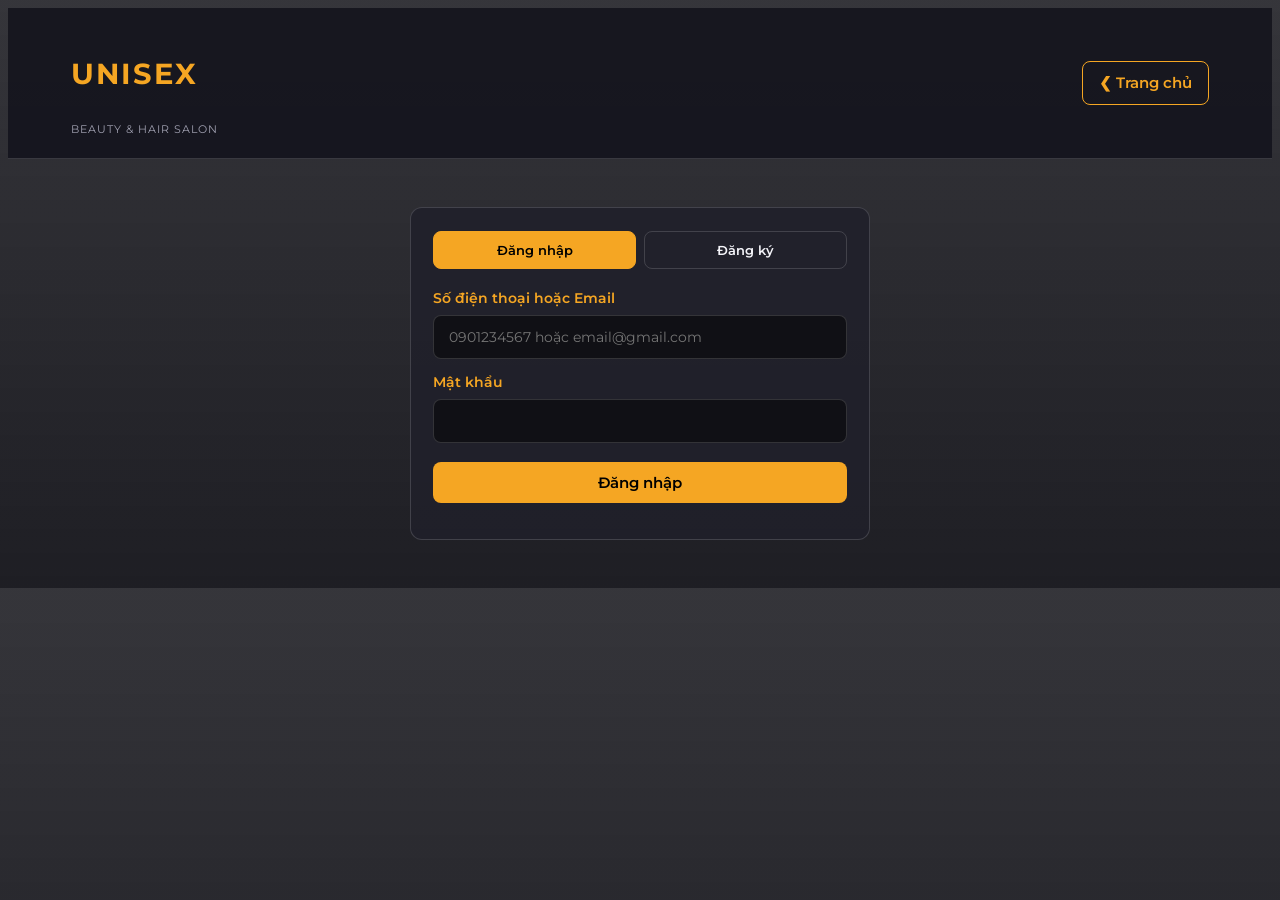
<file: frontend/admin.html>
<!-- admin.html : MÀN HÌNH QUẢN TRỊ RIÊNG (owner = toàn quyền, staff = đơn hàng / booking / thông báo) -->
<!DOCTYPE html>
<html lang="vi">

<head>
    <meta charset="UTF-8">
    <meta name="viewport" content="width=device-width, initial-scale=1.0">
    <title>Quản trị - UNISEX Salon</title>
    <link rel="stylesheet" href="css/style.css?v=4">
    <link rel="stylesheet" href="css/account.css?v=1">
    <link rel="stylesheet" href="css/admin.css?v=1">
    <link rel="stylesheet" href="https://cdnjs.cloudflare.com/ajax/libs/font-awesome/6.4.0/css/all.min.css">
</head>

<body class="adm">
    <aside class="adm-side" id="side">
        <a href="index.html" class="adm-brand">
            <h2>UNISEX</h2><span>QUẢN TRỊ SALON</span>
        </a>
        <a href="index.html" class="btn-outline adm-home"><i class="fas fa-arrow-left"></i> Về trang chủ</a>
        <nav class="adm-menu" id="menu"></nav>
        <div class="adm-foot">
            <div class="who" id="who"></div>
            <button class="btn-sm" onclick="UAuth.logout()"><i class="fas fa-right-from-bracket"></i> Đăng xuất</button>
        </div>
    </aside>
    <main class="adm-main">
        <div class="adm-top">
            <button class="btn-sm adm-burger" onclick="document.getElementById('side').classList.toggle('open')"><i
                    class="fas fa-bars"></i></button>
            <h1 id="title"></h1>
            <a href="index.html" class="btn-sm" style="text-decoration:none"><i class="fas fa-house"></i> Trang chủ</a>
        </div>
        <div id="view"></div>
    </main>
    <div class="adm-toast-wrap" id="toasts"></div>

    <script src="js/auth.js"></script>
    <script src="js/admin.js?v=1"></script>
</body>

</html>
</file>
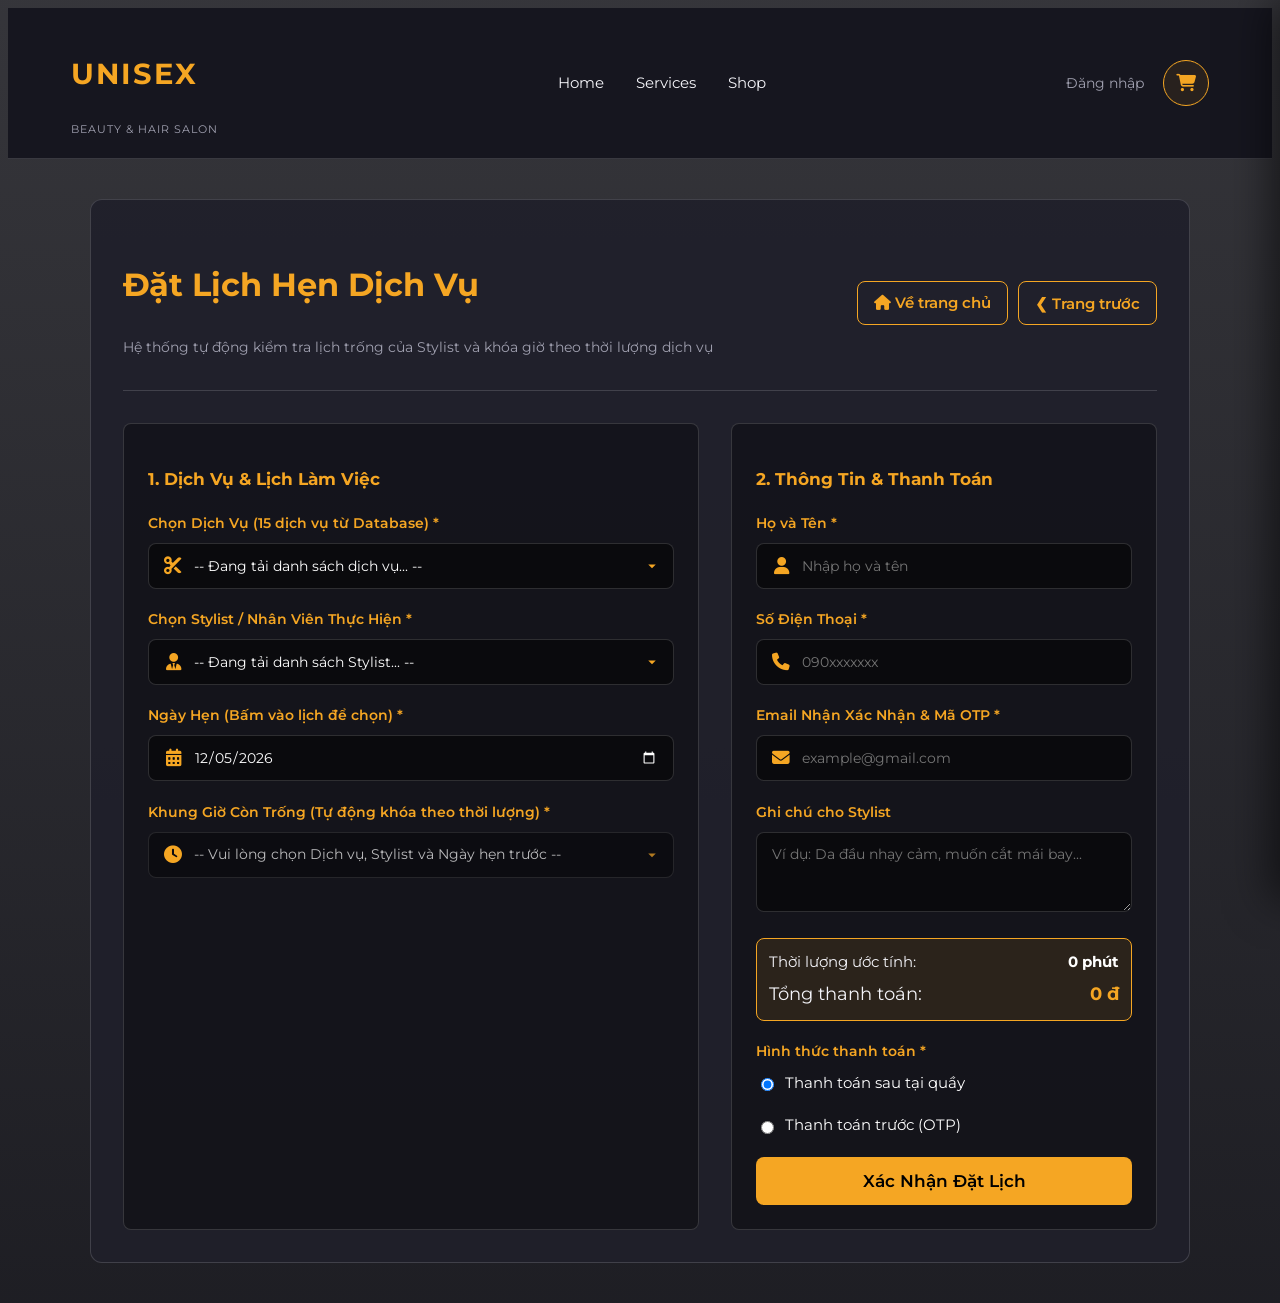
<file: frontend/booking.html>
<!-- booking.html -->
<!DOCTYPE html>
<html lang="vi">

<head>
    <meta charset="UTF-8">
    <meta name="viewport" content="width=device-width, initial-scale=1.0">
    <title>Đặt Lịch & Thanh Toán - UNISEX Salon</title>
    <link rel="stylesheet" href="css/style.css">
    <link rel="stylesheet" href="css/cart.css">
    <link rel="stylesheet" href="https://cdnjs.cloudflare.com/ajax/libs/font-awesome/6.4.0/css/all.min.css">
    <style>
        .booking-wrapper {
            max-width: 1100px;
            margin: 2.5rem auto;
            padding: 2rem;
            background: rgba(32, 32, 43, 0.9);
            border-radius: 12px;
            border: 1px solid var(--border-color);
        }

        .booking-header {
            display: flex;
            justify-content: space-between;
            align-items: center;
            margin-bottom: 2rem;
            border-bottom: 1px solid var(--border-color);
            padding-bottom: 1rem;
            flex-wrap: wrap;
            gap: 1rem;
        }

        .form-grid {
            display: grid;
            grid-template-columns: 1.15fr 0.85fr;
            gap: 2rem;
        }

        .form-section {
            min-width: 0;
            background: rgba(0, 0, 0, 0.35);
            padding: 1.5rem;
            border-radius: 8px;
            border: 1px solid var(--border-color);
        }

        .form-label {
            display: block;
            margin-bottom: 0.5rem;
            color: var(--gold);
            font-size: 0.9rem;
            font-weight: 600;
        }

        .input-with-icon {
            position: relative;
            margin-bottom: 1.2rem;
        }

        .input-with-icon i {
            position: absolute;
            left: 15px;
            top: 50%;
            transform: translateY(-50%);
            color: var(--gold);
            font-size: 1.1rem;
            line-height: 1;
            width: 20px;
            text-align: center;
            pointer-events: none;
            z-index: 2;
        }

        .input-with-icon .form-control {
            padding-left: 45px;
            width: 100%;
        }

        input[type="date"]::-webkit-calendar-picker-indicator {
            filter: invert(1);
            cursor: pointer;
        }

        /* Khối chọn 3 mức giá dịch vụ */
        .tier-selector {
            display: grid;
            grid-template-columns: repeat(3, 1fr);
            gap: 0.6rem;
            margin-bottom: 1rem;
        }

        .tier-option {
            padding: 10px;
            border: 1px solid var(--border-color);
            border-radius: 8px;
            background: rgba(0, 0, 0, 0.4);
            cursor: pointer;
            text-align: center;
            transition: 0.25s;
        }

        .tier-option.active {
            border-color: var(--gold);
            background: rgba(245, 166, 35, 0.18);
        }

        .tier-comparison-box {
            background: rgba(255, 255, 255, 0.04);
            border: 1px dashed var(--gold);
            padding: 12px;
            border-radius: 8px;
            margin-bottom: 1.2rem;
            font-size: 0.85rem;
        }

        #mock-card-form .form-control {
            flex: 1;
            min-width: 0;
        }

        .payment-options {
            flex-wrap: wrap;
            display: flex;
            gap: 1.2rem;
            margin-bottom: 1.2rem;
        }

        .payment-radio {
            display: flex;
            align-items: center;
            gap: 8px;
            cursor: pointer;
            color: #fff;
        }

        #mock-card-form {
            display: none;
            background: rgba(255, 255, 255, 0.05);
            padding: 1rem;
            border-radius: 8px;
            border: 1px dashed var(--border-color);
            margin-bottom: 1.2rem;
        }

        .modal-overlay {
            display: none;
            position: fixed;
            top: 0;
            left: 0;
            width: 100%;
            height: 100%;
            background: rgba(0, 0, 0, 0.85);
            z-index: 1000;
            justify-content: center;
            align-items: center;
        }

        .modal-content {
            background: var(--bg-card);
            padding: 2rem;
            border-radius: 10px;
            text-align: center;
            border: 1px solid var(--gold);
            max-width: 420px;
            width: 100%;
        }

        .otp-input {
            letter-spacing: 5px;
            font-size: 1.5rem;
            text-align: center;
            margin-bottom: 1.5rem;
        }

        @media (max-width: 850px) {

            .form-grid,
            .tier-selector {
                grid-template-columns: 1fr;
            }
        }
    </style>
</head>

<body>
    <header class="navbar">
        <a href="index.html#home" class="logo">
            <h2>UNISEX</h2><span>BEAUTY & HAIR SALON</span>
        </a>
        <nav>
            <ul class="nav-links">
                <li><a href="index.html#home" class="nav-item">Home</a></li>
                <li><a href="services.html" class="nav-item">Services</a></li>
                <li><a href="products.html" class="nav-item">Shop</a></li>
            </ul>
        </nav>
        <div class="nav-actions" id="auth-section"></div>
    </header>

    <div class="booking-wrapper">
        <div class="booking-header">
            <div>
                <h2 style="color: var(--gold); font-size: 2rem;">Đặt Lịch Hẹn Dịch Vụ</h2>
                <p style="color: var(--text-muted); font-size: 0.9rem;">Hệ thống tự động kiểm tra lịch trống của Stylist
                    và khóa giờ theo thời lượng dịch vụ</p>
            </div>
            <!-- ĐÃ BỔ SUNG NÚT QUAY LẠI TRANG CHỦ -->
            <div style="display: flex; gap: 10px;">
                <a href="index.html" class="btn-outline" style="text-decoration:none;"><i class="fas fa-home"></i> Về
                    trang chủ</a>
                <button type="button" class="btn-outline" onclick="history.back()">❮ Trang trước</button>
            </div>
        </div>

        <form id="booking-form" onsubmit="submitBooking(event)">
            <div class="form-grid">
                <!-- CỘT 1: CHỌN DỊCH VỤ, MỨC GIÁ, NHÂN VIÊN, NGÀY GIỜ -->
                <div class="form-section">
                    <h3 style="margin-bottom: 1.2rem; color: var(--gold);">1. Dịch Vụ & Lịch Làm Việc</h3>

                    <label class="form-label">Chọn Dịch Vụ (15 dịch vụ từ Database) *</label>
                    <div class="input-with-icon">
                        <i class="fas fa-cut"></i>
                        <select id="b-service" class="form-control" onchange="onServiceChange()" required>
                            <option value="">-- Đang tải danh sách dịch vụ... --</option>
                        </select>
                    </div>

                    <!-- Khối chọn 3 mức giá tương ứng với dòng sản phẩm -->
                    <div id="tier-section" style="display:none;">
                        <label class="form-label">Chọn Gói Sản Phẩm Sử Dụng (3 mức giá) *</label>
                        <div class="tier-selector" id="tier-options-container"></div>
                        <div class="tier-comparison-box" id="tier-pros-cons"></div>
                    </div>

                    <label class="form-label">Chọn Stylist / Nhân Viên Thực Hiện *</label>
                    <div class="input-with-icon">
                        <i class="fas fa-user-tie"></i>
                        <select id="b-staff" class="form-control" onchange="fetchAvailableTimes()" required>
                            <option value="">-- Đang tải danh sách Stylist... --</option>
                        </select>
                    </div>

                    <label class="form-label">Ngày Hẹn (Bấm vào lịch để chọn) *</label>
                    <div class="input-with-icon">
                        <i class="fas fa-calendar-alt"></i>
                        <input type="date" id="b-date" class="form-control"
                            onclick="this.showPicker && this.showPicker()" onchange="fetchAvailableTimes()" required>
                    </div>

                    <label class="form-label">Khung Giờ Còn Trống (Tự động khóa theo thời lượng) *</label>
                    <div class="input-with-icon">
                        <i class="fas fa-clock"></i>
                        <select id="b-time" class="form-control" required disabled>
                            <option value="">-- Vui lòng chọn Dịch vụ, Stylist và Ngày hẹn trước --</option>
                        </select>
                    </div>
                </div>

                <!-- CỘT 2: THÔNG TIN KHÁCH HÀNG & THANH TOÁN -->
                <div class="form-section">
                    <h3 style="margin-bottom: 1.2rem; color: var(--gold);">2. Thông Tin & Thanh Toán</h3>
                    <input type="hidden" id="b-customer-id" value="guest">

                    <label class="form-label">Họ và Tên *</label>
                    <div class="input-with-icon">
                        <i class="fas fa-user"></i>
                        <input type="text" id="b-name" class="form-control" required placeholder="Nhập họ và tên">
                    </div>

                    <label class="form-label">Số Điện Thoại *</label>
                    <div class="input-with-icon">
                        <i class="fas fa-phone"></i>
                        <input type="tel" id="b-phone" class="form-control" required placeholder="090xxxxxxx">
                    </div>

                    <label class="form-label">Email Nhận Xác Nhận & Mã OTP *</label>
                    <div class="input-with-icon">
                        <i class="fas fa-envelope"></i>
                        <input type="email" id="b-email" class="form-control" required placeholder="example@gmail.com">
                    </div>

                    <label class="form-label">Ghi chú cho Stylist</label>
                    <textarea id="b-note" class="form-control" rows="2" style="margin-bottom: 1.2rem;"
                        placeholder="Ví dụ: Da đầu nhạy cảm, muốn cắt mái bay..."></textarea>

                    <div
                        style="background: rgba(245, 166, 35, 0.1); padding: 12px; border-radius: 8px; border: 1px solid var(--gold); margin-bottom: 1.2rem;">
                        <div style="display:flex; justify-content:space-between; margin-bottom:4px;">
                            <span>Thời lượng ước tính:</span>
                            <strong id="summary-duration" style="color:#fff;">0 phút</strong>
                        </div>
                        <div style="display:flex; justify-content:space-between; font-size:1.15rem;">
                            <span>Tổng thanh toán:</span>
                            <strong id="summary-price" style="color:var(--gold);">0 đ</strong>
                        </div>
                    </div>

                    <label class="form-label">Hình thức thanh toán *</label>
                    <div class="payment-options">
                        <label class="payment-radio">
                            <input type="radio" name="payment_method" value="pay_later" checked
                                onchange="toggleCardForm()"> Thanh toán sau tại quầy
                        </label>
                        <label class="payment-radio">
                            <input type="radio" name="payment_method" value="pay_now" onchange="toggleCardForm()"> Thanh
                            toán trước (OTP)
                        </label>
                    </div>

                    <div id="mock-card-form">
                        <label class="form-label">Thông tin thẻ ngân hàng (Mockup)</label>
                        <input type="text" class="form-control" placeholder="Số thẻ: 4111 2222 3333 4444"
                            style="margin-bottom:0.8rem;">
                        <div style="display:flex; gap:0.8rem;">
                            <input type="text" class="form-control" placeholder="MM/YY">
                            <input type="text" class="form-control" placeholder="CVV/CVC">
                        </div>
                    </div>

                    <button type="submit" id="submit-btn" class="btn-primary"
                        style="width: 100%; padding: 14px; font-size: 1.05rem;">Xác Nhận Đặt Lịch</button>
                </div>
            </div>
        </form>
    </div>

    <!-- MODAL XÁC THỰC OTP -->
    <div id="otp-modal" class="modal-overlay">
        <div class="modal-content">
            <h2 style="color: var(--gold); margin-bottom: 0.8rem;">Xác Thực OTP Thanh Toán</h2>
            <p style="color: var(--text-light); margin-bottom: 1.2rem; font-size: 0.9rem;">
                Mã OTP gồm 6 chữ số (hiệu lực 5 phút) đã được gửi tới Email của bạn.
            </p>
            <input type="text" id="otp-code" class="form-control otp-input" placeholder="------" maxlength="6">
            <button onclick="verifyOTP()" class="btn-primary" style="width: 100%;">Xác Nhận Thanh Toán</button>
        </div>
    </div>

    <script>
        const API_BASE = "http://localhost:8000/api";
        let servicesData = [];
        let staffsData = [];
        let selectedService = null;
        let selectedTier = null;
        let currentBookingId = "";

        document.addEventListener('DOMContentLoaded', async () => {
            const today = new Date().toISOString().split("T")[0];
            const dateInput = document.getElementById('b-date');
            dateInput.min = today;
            dateInput.value = today;

            // Tự động điền thông tin nếu đã đăng nhập
            const uid = localStorage.getItem('uid');
            if (uid) {
                document.getElementById('b-customer-id').value = uid;
                document.getElementById('b-name').value = localStorage.getItem('userName') || '';
                document.getElementById('b-email').value = localStorage.getItem('userEmail') || '';
                document.getElementById('b-phone').value = localStorage.getItem('userPhone') || '';
                document.getElementById('auth-section').innerHTML = `<a href="customer.html" class="account-link" style="color:var(--gold);">👤 Trang cá nhân</a>`;
            } else {
                document.getElementById('auth-section').innerHTML = `<a href="login.html" class="account-link">Đăng nhập</a>`;
            }

            await loadInitialData();
        });

        async function loadInitialData() {
            try {
                const [svcRes, stfRes] = await Promise.all([
                    fetch(`${API_BASE}/catalog/services`),
                    fetch(`${API_BASE}/catalog/staffs`)
                ]);
                servicesData = await svcRes.json();
                staffsData = await stfRes.json();

                // Đổ 15 dịch vụ vào select
                const svcSelect = document.getElementById('b-service');
                svcSelect.innerHTML = `<option value="">-- Chọn dịch vụ (${servicesData.length} dịch vụ) --</option>`;
                servicesData.forEach(s => {
                    svcSelect.innerHTML += `<option value="${s.id}">${s.name} (${s.duration_minutes} phút - Từ ${s.price.toLocaleString('vi-VN')}đ)</option>`;
                });

                // Đổ 5 Stylist vào select
                const stfSelect = document.getElementById('b-staff');
                stfSelect.innerHTML = `<option value="">-- Chọn Stylist phục vụ --</option>`;
                staffsData.forEach(st => {
                    stfSelect.innerHTML += `<option value="${st.id}">${st.name} (${st.specialty})</option>`;
                });

                // Kiểm tra URL xem khách có bấm từ card dịch vụ sang không (?service_id=svc_1&tier_id=premium)
                const params = new URLSearchParams(window.location.search);
                const preSvcId = params.get('service_id') || params.get('svc');
                const preTierId = params.get('tier_id') || 'basic';

                if (preSvcId && servicesData.some(s => s.id === preSvcId)) {
                    svcSelect.value = preSvcId;
                    onServiceChange(preTierId);
                }
            } catch (err) {
                alert("Không thể tải dữ liệu từ Backend FastAPI. Hãy chắc chắn server đang chạy ở cổng 8000.");
            }
        }

        function onServiceChange(defaultTierId = 'basic') {
            const svcId = document.getElementById('b-service').value;
            const tierSection = document.getElementById('tier-section');
            selectedService = servicesData.find(s => s.id === svcId);

            if (!selectedService) {
                tierSection.style.display = 'none';
                document.getElementById('summary-duration').innerText = "0 phút";
                document.getElementById('summary-price').innerText = "0 đ";
                return;
            }

            tierSection.style.display = 'block';
            selectTier(defaultTierId);
            fetchAvailableTimes();
        }

        function selectTier(tierId) {
            const tiers = selectedService.tiers || [];
            selectedTier = tiers.find(t => t.tier_id === tierId) || tiers[0];

            const container = document.getElementById('tier-options-container');
            container.innerHTML = '';
            tiers.forEach(t => {
                const activeClass = t.tier_id === selectedTier.tier_id ? 'active' : '';
                container.innerHTML += `
                    <div class="tier-option ${activeClass}" onclick="selectTier('${t.tier_id}')">
                        <div style="font-size:0.8rem; color:#ccc;">${t.tier_name.split(' (')[0]}</div>
                        <div style="color:var(--gold); font-weight:bold; font-size:1rem; margin:4px 0;">${t.price.toLocaleString('vi-VN')}đ</div>
                        <div style="font-size:0.72rem; color:#999;">${t.product_line}</div>
                    </div>
                `;
            });

            document.getElementById('tier-pros-cons').innerHTML = `
                <div style="color:var(--gold); font-weight:bold; margin-bottom:4px;">🔬 ${selectedTier.tier_name}</div>
                <div style="color:#2ecc71; margin-bottom:4px;"><strong>✓ Ưu điểm:</strong> ${selectedTier.pros}</div>
                <div style="color:#e67e22;"><strong>! Nhược điểm / Lưu ý:</strong> ${selectedTier.cons}</div>
            `;

            document.getElementById('summary-duration').innerText = `${selectedService.duration_minutes} phút`;
            document.getElementById('summary-price').innerText = `${selectedTier.price.toLocaleString('vi-VN')} đ`;
        }

        function minutesToTimeStr(mins) {
            const h = String(Math.floor(mins / 60)).padStart(2, '0');
            const m = String(mins % 60).padStart(2, '0');
            return `${h}:${m}`;
        }

        async function fetchAvailableTimes() {
            const staffId = document.getElementById('b-staff').value;
            const date = document.getElementById('b-date').value;
            const timeSelect = document.getElementById('b-time');

            if (!selectedService || !staffId || !date) {
                timeSelect.innerHTML = '<option value="">-- Vui lòng chọn Dịch vụ, Stylist và Ngày hẹn trước --</option>';
                timeSelect.disabled = true;
                return;
            }

            const duration = selectedService.duration_minutes;
            timeSelect.innerHTML = '<option value="">-- Đang kiểm tra lịch trống của Stylist... --</option>';
            timeSelect.disabled = true;

            try {
                const res = await fetch(`${API_BASE}/booking/available-slots?staff_id=${staffId}&date=${date}`);
                const data = await res.json();
                const bookedSlots = data.booked_slots || [];

                timeSelect.innerHTML = '<option value="">-- Chọn khung giờ còn trống --</option>';
                let availableCount = 0;
                const workStart = 8 * 60; // 08:00
                const workEnd = 18 * 60;  // 18:00

                for (let t = workStart; t <= workEnd - duration; t += 30) {
                    const slotStart = t;
                    const slotEnd = t + duration;
                    const startStr = minutesToTimeStr(slotStart);
                    const endStr = minutesToTimeStr(slotEnd);

                    const isOverlap = bookedSlots.some(b => slotStart < b.end && slotEnd > b.start);
                    if (!isOverlap) {
                        availableCount++;
                        timeSelect.innerHTML += `<option value="${startStr}">${startStr} - ${endStr} (${duration} phút - Còn trống)</option>`;
                    } else {
                        timeSelect.innerHTML += `<option value="${startStr}" disabled>🔒 ${startStr} - ${endStr} (Đã kín lịch)</option>`;
                    }
                }

                if (availableCount === 0) {
                    timeSelect.innerHTML = '<option value="">-- Stylist đã kín lịch ngày này, vui lòng đổi ngày/Stylist --</option>';
                } else {
                    timeSelect.disabled = false;
                }
            } catch (err) {
                console.error(err);
            }
        }

        function toggleCardForm() {
            const isPayNow = document.querySelector('input[name="payment_method"]:checked').value === 'pay_now';
            document.getElementById('mock-card-form').style.display = isPayNow ? 'block' : 'none';
        }

        async function submitBooking(e) {
            e.preventDefault();
            if (!selectedService || !selectedTier) return alert("Vui lòng chọn dịch vụ và gói sản phẩm!");

            const staffSelect = document.getElementById('b-staff');
            const payload = {
                customer_id: document.getElementById('b-customer-id').value,
                customer_name: document.getElementById('b-name').value,
                customer_email: document.getElementById('b-email').value,
                customer_phone: document.getElementById('b-phone').value,
                staff_id: staffSelect.value,
                staff_name: staffSelect.options[staffSelect.selectedIndex].text.split(' (')[0],
                service_id: selectedService.id,
                service_name: selectedService.name,
                tier_id: selectedTier.tier_id,
                tier_name: `${selectedTier.tier_name} - ${selectedTier.product_line}`,
                date: document.getElementById('b-date').value,
                time: document.getElementById('b-time').value,
                duration: selectedService.duration_minutes,
                total_price: selectedTier.price,
                note: document.getElementById('b-note').value,
                payment_method: document.querySelector('input[name="payment_method"]:checked').value
            };

            try {
                const res = await fetch(`${API_BASE}/booking/create`, {
                    method: 'POST',
                    headers: { 'Content-Type': 'application/json', ...(localStorage.getItem('token') ? { Authorization: 'Bearer ' + localStorage.getItem('token') } : {}) },
                    body: JSON.stringify(payload)
                });
                const result = await res.json();

                if (res.ok) {
                    if (result.action === 'require_otp') {
                        currentBookingId = result.booking_id;
                        document.getElementById('otp-modal').style.display = 'flex';
                    } else {
                        alert(result.message);
                        window.location.href = 'customer.html';
                    }
                } else {
                    alert(result.detail || "Khung giờ vừa có người đặt!");
                    fetchAvailableTimes();
                }
            } catch (err) {
                alert("Lỗi kết nối tới máy chủ Backend!");
            }
        }

        async function verifyOTP() {
            const otpCode = document.getElementById('otp-code').value.trim();
            if (!otpCode) return alert("Vui lòng nhập mã OTP!");

            try {
                const res = await fetch(`${API_BASE}/booking/verify-otp`, {
                    method: 'POST',
                    headers: { 'Content-Type': 'application/json' },
                    body: JSON.stringify({ booking_id: currentBookingId, otp_code: otpCode })
                });
                const result = await res.json();
                if (res.ok) {
                    alert("Xác thực OTP và Thanh toán thành công! Biên lai đã được gửi về email.");
                    window.location.href = 'customer.html';
                } else {
                    alert(result.detail || "Mã OTP không hợp lệ");
                }
            } catch (err) {
                alert("Lỗi kết nối máy chủ");
            }
        }
    </script>
    <script src="js/cart.js"></script>
</body>

</html>
</file>
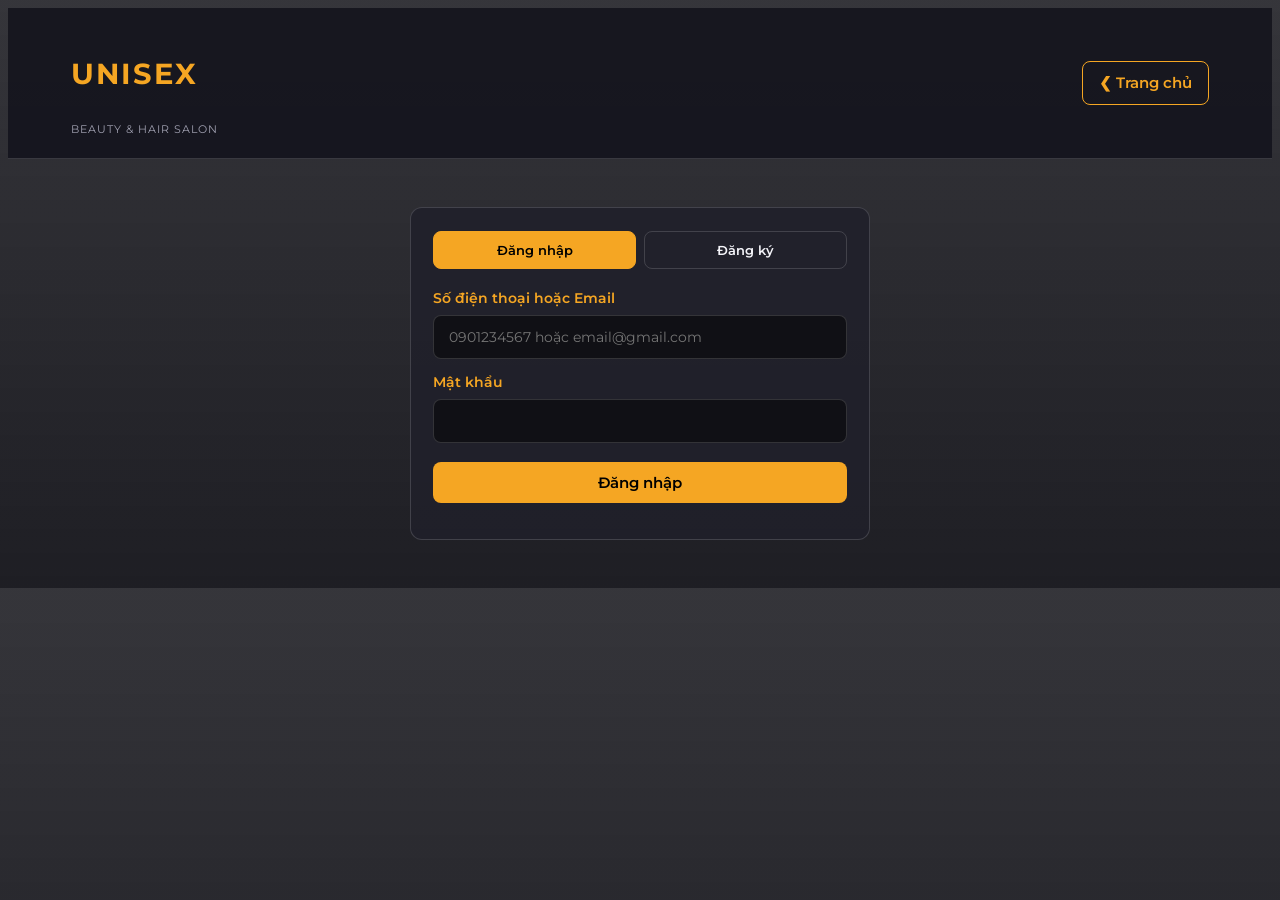
<file: frontend/customer.html>
<!-- customer.html : trang cá nhân - hồ sơ, điểm, theo dõi đơn kiểu Shopee, lịch sử đơn & booking -->
<!DOCTYPE html>
<html lang="vi">

<head>
    <meta charset="UTF-8">
    <meta name="viewport" content="width=device-width, initial-scale=1.0">
    <title>Trang cá nhân - UNISEX Salon</title>
    <link rel="stylesheet" href="css/style.css?v=2">
    <link rel="stylesheet" href="css/cart.css?v=2">
    <link rel="stylesheet" href="css/account.css?v=1">
</head>

<body>
    <header class="navbar">
        <a href="index.html#home" class="logo">
            <h2>UNISEX</h2><span>BEAUTY & HAIR SALON</span>
        </a>
        <nav>
            <ul class="nav-links">
                <li><a href="index.html#home" class="nav-item">Home</a></li>
                <li><a href="services.html" class="nav-item">Services</a></li>
                <li><a href="products.html" class="nav-item">Shop</a></li>
            </ul>
        </nav>
        <div class="nav-actions" id="auth-section">
            <a href="booking.html" class="btn-primary">Book an Appointment</a>
            <button class="btn-sm" onclick="UAuth.logout()">Đăng xuất</button>
        </div>
    </header>

    <div class="wrap">
        <div class="card profile">
            <label class="avatar" title="Đổi ảnh đại diện">
                <img id="av" alt="avatar" src="">
                <span>Đổi ảnh</span>
                <input type="file" id="av-file" accept="image/*" class="hidden">
            </label>
            <div>
                <h2 id="p-name" style="color:var(--gold)"></h2>
                <div class="muted" id="p-contact"></div>
                <div class="muted" id="p-spent"></div>
                <button class="btn-sm" style="margin-top:.5rem" onclick="rename()">Sửa tên</button>
                <a href="admin.html" class="btn-sm hidden" id="to-admin"
                    style="text-decoration:none;display:inline-block">Trang quản trị</a>
            </div>
            <div class="pts"><span class="muted">Điểm thưởng</span><b id="p-pts">0</b><span class="muted">1 điểm =
                    1đ</span></div>
        </div>

        <div class="card">
            <h3>Đơn mua</h3>
            <div class="tiles" id="tiles"></div>
        </div>

        <div class="card">
            <div class="tabs">
                <button class="on" data-tab="orders">Lịch sử đơn hàng</button>
                <button data-tab="bookings">Lịch sử booking</button>
                <button data-tab="points">Lịch sử điểm</button>
            </div>
            <div id="tab-body">
                <p class="muted">Đang tải...</p>
            </div>
        </div>
    </div>

    <script src="js/auth.js"></script>
    <script src="js/cart.js?v=3"></script>
    <script>
        const A = UAuth, U = window.UNISEX, $ = id => document.getElementById(id), esc = U.esc, fmt = U.fmt;
        if (!A.token()) location.href = 'login.html?next=customer.html';
        const OST = { pending_confirm: 'Chờ xác nhận', preparing: 'Chờ lấy hàng', shipping: 'Chờ giao hàng', completed: 'Hoàn tất', cancelled: 'Đã huỷ' };
        const PAY = { cod: 'Thanh toán khi nhận hàng', card: 'Thẻ', banking: 'Chuyển khoản' };
        const BST = { confirmed: 'Đã xác nhận', pending_payment: 'Chờ thanh toán', paid: 'Đã thanh toán trước', completed: 'Đã hoàn thành', cancelled: 'Đã huỷ' };
        const TILES = [
            { k: 'pending_confirm', icon: 'fa-hourglass-half', label: 'Chờ xác nhận' },
            { k: 'preparing', icon: 'fa-box-open', label: 'Chờ lấy hàng' },
            { k: 'shipping', icon: 'fa-truck-fast', label: 'Chờ giao hàng' },
            { k: 'to_review', icon: 'fa-star', label: 'Đánh giá' }];
        const dt = x => x ? new Date(x).toLocaleString('vi-VN') : '';
        let me, sum = { counts: {}, orders: {}, to_review: [] }, tab = 'orders';

        const err = e => U.toast(e.message, 'error');

        async function load() {
            try {
                me = await A.api('/auth/me');
                $('av').src = me.avatar_url || `https://ui-avatars.com/api/?name=${encodeURIComponent(me.full_name)}&background=f5a623&color=fff&size=200`;
                $('p-name').textContent = me.full_name;
                $('p-contact').textContent = `${me.email} · ${me.phone}`;
                $('p-spent').textContent = `Tổng chi tiêu: ${fmt(me.total_spent)}`;
                $('p-pts').textContent = me.points.toLocaleString('vi-VN');
                if (me.role !== 'customer') $('to-admin').classList.remove('hidden');
                sum = await A.api('/orders/my/summary');
                renderTiles();
                loadTab(tab);
            } catch (e) { err(e); }
        }
        function renderTiles() {
            $('tiles').innerHTML = TILES.map(t => {
                const n = sum.counts[t.k] || 0;
                return `<button class="tile" onclick="openTile('${t.k}')"><i class="fas ${t.icon}"></i>${t.label}${n ? `<span class="bdg">${n}</span>` : ''}</button>`;
            }).join('');
        }
        function thumbs(o) {
            return `<div class="thumbs">${o.items.map(i => `<img src="${esc(i.img)}" alt="${esc(i.name)}" title="${esc(i.name)} × ${i.quantity}">`).join('')}${o.more_items ? `<span class="muted">+${o.more_items}</span>` : ''}</div>`;
        }
        function modal(title, html) {
            const m = document.createElement('div');
            m.className = 'modal';
            m.innerHTML = `<div class="modal-box"><div class="modal-head"><h3>${title}</h3><button aria-label="Đóng">✕</button></div>${html}</div>`;
            m.addEventListener('click', e => { if (e.target === m || e.target.closest('.modal-head button')) m.remove(); });
            document.body.appendChild(m);
            return m;
        }
        function openTile(k) {
            const t = TILES.find(x => x.k === k);
            if (k === 'to_review') {
                const rows = sum.to_review.map(r => `<div class="ord"><div class="ord-top"><b>${esc(r.name)}</b><span class="muted">Đơn ${esc(r.order_code)}</span></div>
                    <div class="thumbs"><img src="${esc(r.img)}" alt=""><a class="btn-sm" style="text-decoration:none" href="product-detail.html?id=${encodeURIComponent(r.product_id)}">Viết đánh giá</a></div></div>`).join('');
                return modal(t.label, rows || '<p class="muted">Không có sản phẩm nào cần đánh giá.</p>');
            }
            const list = sum.orders[k] || [];
            const rows = list.map(o => `<div class="ord"><div class="ord-top"><b>${esc(o.order_code)}</b><span class="muted">${dt(o.created_at)}</span></div>
                ${thumbs(o)}<div class="line" style="margin-top:.5rem"><span>${o.total_items} sản phẩm</span><b style="color:var(--gold)">${fmt(o.total)}</b></div>
                ${k === 'pending_confirm' ? `<div class="actions"><button class="btn-sm danger" onclick="cancelOrder('${o.id}')">Huỷ đơn</button></div>` : ''}</div>`).join('');
            modal(t.label, rows || '<p class="muted">Không có đơn hàng nào.</p>');
        }
        async function cancelOrder(id) {
            if (!confirm('Bạn chắc chắn muốn huỷ đơn hàng này? Điểm và mã giảm giá đã dùng sẽ được hoàn lại.')) return;
            try { await A.api(`/orders/${id}/cancel-by-customer`, { method: 'PATCH' }); document.querySelector('.modal')?.remove(); U.toast('Đã huỷ đơn hàng', 'success'); load(); }
            catch (e) { err(e); }
        }

        document.querySelectorAll('[data-tab]').forEach(b => b.onclick = () => {
            document.querySelectorAll('[data-tab]').forEach(x => x.classList.toggle('on', x === b));
            tab = b.dataset.tab; loadTab(tab);
        });
        async function loadTab(t) {
            const box = $('tab-body'); box.innerHTML = '<p class="muted">Đang tải...</p>';
            try {
                if (t === 'orders') {
                    const list = await A.api('/orders/my');
                    box.innerHTML = list.map(o => `<details class="ord"><summary>
                        <div class="ord-top"><b>${esc(o.order_code)}</b><span class="st ${o.order_status}">${OST[o.order_status] || o.order_status}</span></div>
                        <div class="muted">${dt(o.created_at)} · ${o.total_items} sản phẩm · <b style="color:var(--gold)">${fmt(o.total)}</b></div></summary>
                        ${o.items.map(i => `<div class="line"><span>${esc(i.name)} × ${i.quantity}</span><span>${fmt(i.line_total)}</span></div>`).join('')}
                        <hr style="border:0;border-top:1px solid var(--border-color);margin:.5rem 0">
                        <div class="line"><span>Tạm tính</span><span>${fmt(o.subtotal)}</span></div>
                        ${o.discount ? `<div class="line"><span>Mã ${esc(o.coupon_code)}</span><span>− ${fmt(o.discount)}</span></div>` : ''}
                        ${o.points_used ? `<div class="line"><span>Dùng điểm</span><span>− ${fmt(o.points_used)}</span></div>` : ''}
                        <div class="line"><b>Thành tiền</b><b style="color:var(--gold)">${fmt(o.total)}</b></div>
                        ${o.points_earned ? `<div class="line"><span>Điểm nhận được</span><span>+${o.points_earned.toLocaleString('vi-VN')}</span></div>` : ''}
                        <div class="muted" style="margin-top:.5rem">${PAY[o.payment_method] || o.payment_method} · ${o.payment_status === 'paid' ? 'Đã thanh toán' : o.payment_status === 'pending' ? 'Chưa thanh toán' : o.payment_status}<br>
                        Giao tới: ${esc(o.customer_name)} · ${esc(o.customer_phone)} · ${esc(o.shipping_address)}</div></details>`).join('')
                        || '<p class="muted">Bạn chưa có đơn hàng nào.</p>';
                } else if (t === 'bookings') {
                    const d = await A.api('/manage/my/bookings');
                    const money = n => fmt(n);
                    const up = d.upcoming.map(b => `<div class="ord"><div class="ord-top"><b>${esc(b.service_name)}</b><span class="st">${BST[b.status] || b.status}</span></div>
                        <div class="muted">${esc(b.tier_name)} · Stylist ${esc(b.staff_name)}</div>
                        <div class="line"><span>📅 ${esc(b.date)} · ${esc(b.time)} - ${esc(b.end_time || '')}</span><b style="color:var(--gold)">${money(b.total_price)}</b></div></div>`).join('');
                    const his = d.history.map(b => `<div class="ord"><div class="ord-top"><b>${esc(b.service_name)}</b><span class="st completed">Đã thực hiện</span></div>
                        <div class="muted">${esc(b.tier_name)} · Stylist ${esc(b.staff_name)}</div>
                        <div class="line"><span>${esc(b.date)} · ${esc(b.time)} - ${esc(b.end_time || '')}</span><b style="color:var(--gold)">${money(b.total_price)}</b></div>
                        <div class="actions"><button class="btn-sm" onclick="showPhotos('${b.id}')">Xem chi tiết${b.photo_count ? ` & ${b.photo_count} ảnh` : ''}</button></div>
                        <div id="ph-${b.id}"></div></div>`).join('');
                    box.innerHTML = `<h4 style="color:var(--gold);margin-bottom:.6rem">Lịch hẹn sắp tới</h4>${up || '<p class="muted">Bạn không có lịch hẹn nào sắp tới.</p>'}
                        <h4 style="color:var(--gold);margin:1.4rem 0 .4rem">Lịch sử đã thực hiện</h4>
                        <p class="muted" style="margin-bottom:.8rem">Lịch hẹn chỉ được lưu vào lịch sử sau khi cửa hàng xác nhận bạn đã sử dụng dịch vụ.</p>
                        ${his || '<p class="muted">Chưa có lịch sử dịch vụ.</p>'}`;
                } else {
                    const list = await A.api('/auth/me/points');
                    box.innerHTML = list.map(p => `<div class="line"><span>${esc(p.note || '')} <span class="muted">${dt(p.created_at)}</span></span>
                        <b style="color:${p.points > 0 ? '#2ecc71' : '#e74c3c'}">${p.points > 0 ? '+' : ''}${p.points.toLocaleString('vi-VN')}</b></div>`).join('')
                        || '<p class="muted">Chưa có biến động điểm.</p>';
                }
            } catch (e) { box.innerHTML = ''; err(e); }
        }
        async function showPhotos(id) {
            const box = $('ph-' + id);
            if (box.innerHTML) { box.innerHTML = ''; return; }
            try {
                const d = await A.api('/manage/my/bookings/' + id);
                const gal = (t, arr) => arr.length ? `<h5 style="color:var(--gold);margin:.8rem 0 .3rem">${t}</h5><div class="photos">${arr.map(p => `<img src="${p.data_url}" onclick="window.open(this.src)">`).join('')}</div>` : '';
                box.innerHTML = `<div style="margin-top:.7rem"><b>Những gì đã thực hiện:</b><ul style="margin:.3rem 0 0 1.2rem">${(d.services_done || [d.service_name]).map(x => `<li>${esc(x)}</li>`).join('')}</ul>
                    ${d.result_note ? `<p style="margin-top:.5rem"><b>Ghi chú của stylist:</b> ${esc(d.result_note)}</p>` : ''}
                    ${gal('Trước khi làm', d.before)}${gal('Sau khi làm', d.after)}
                    ${!d.before.length && !d.after.length ? '<p class="muted" style="margin-top:.5rem">Không có hình ảnh cho lần làm này.</p>' : ''}</div>`;
            } catch (e) { err(e); }
        }
        async function rename() {
            const n = prompt('Họ và tên mới:', me.full_name);
            if (!n || n.trim() === me.full_name) return;
            try { const u = await A.api('/auth/me', { method: 'PATCH', body: { full_name: n } }); localStorage.userName = u.full_name; load(); }
            catch (e) { err(e); }
        }
        $('av-file').addEventListener('change', async e => {
            const f = e.target.files[0]; if (!f) return;
            try {
                const data_url = await A.resize(f, 256, 0.85);
                const r = await A.api('/auth/me/avatar', { body: { data_url } });
                $('av').src = r.avatar_url; U.toast('Đã cập nhật ảnh đại diện', 'success');
            } catch (er) { err(er); }
        });
        load();
    </script>
</body>

</html>
</file>
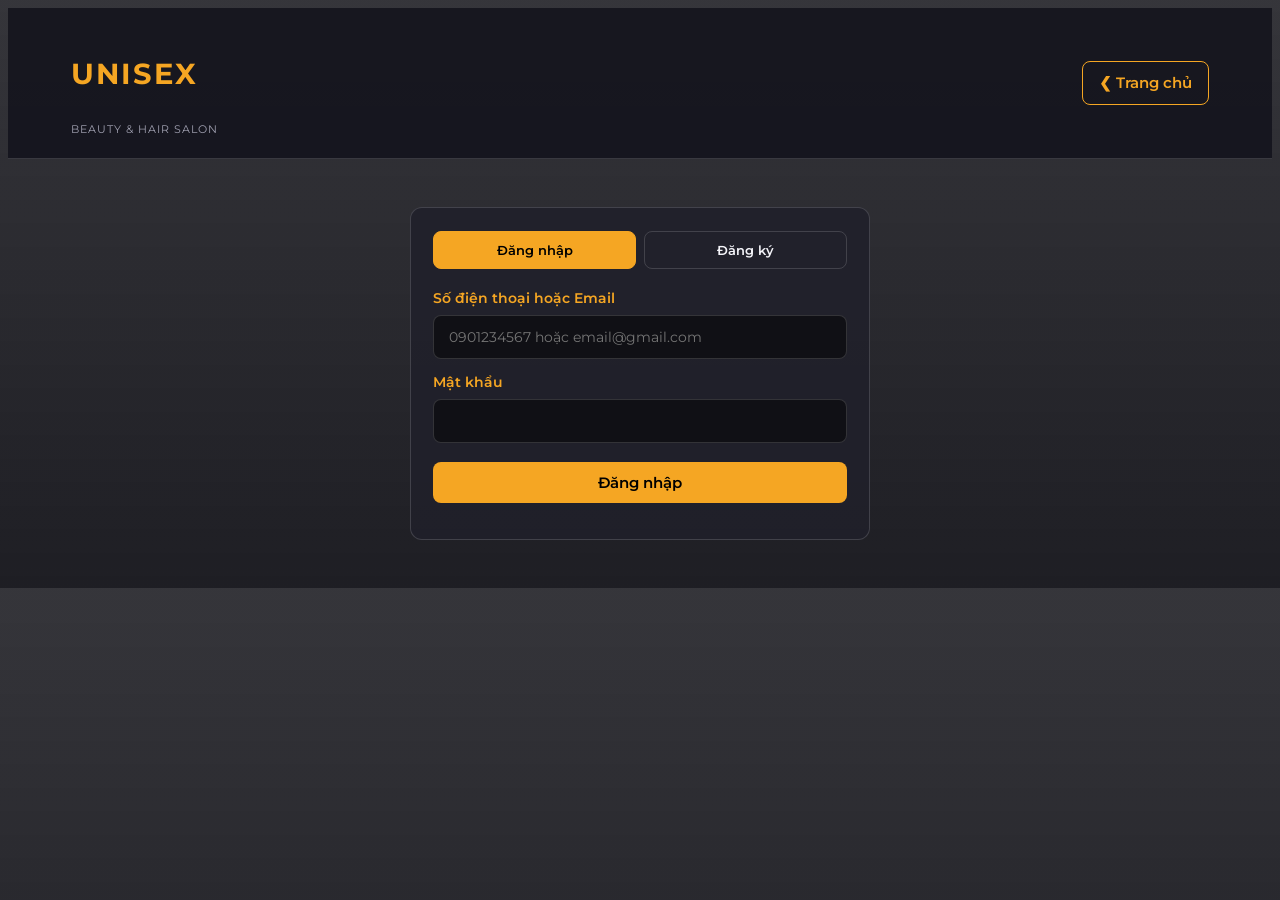
<file: frontend/login.html>
<!-- login.html : đăng nhập (SĐT hoặc email) + đăng ký có OTP -->
<!DOCTYPE html>
<html lang="vi">

<head>
    <meta charset="UTF-8">
    <meta name="viewport" content="width=device-width, initial-scale=1.0">
    <title>Đăng nhập / Đăng ký - UNISEX Salon</title>
    <link rel="stylesheet" href="css/style.css?v=2">
    <link rel="stylesheet" href="css/cart.css?v=2">
    <link rel="stylesheet" href="css/account.css?v=1">
</head>

<body>
    <header class="navbar">
        <a href="index.html#home" class="logo">
            <h2>UNISEX</h2><span>BEAUTY & HAIR SALON</span>
        </a>
        <div class="nav-actions" id="auth-section"><a href="index.html" class="btn-outline">❮ Trang chủ</a></div>
    </header>

    <div class="auth-box card">
        <div class="tabs">
            <button type="button" id="tab-login" class="on" onclick="show('login')">Đăng nhập</button>
            <button type="button" id="tab-register" onclick="show('register')">Đăng ký</button>
        </div>

        <form id="f-login" class="frm" onsubmit="doLogin(event)">
            <label>Số điện thoại hoặc Email</label>
            <input id="l-id" class="form-control" required autocomplete="username"
                placeholder="0901234567 hoặc email@gmail.com">
            <label>Mật khẩu</label>
            <input id="l-pw" type="password" class="form-control" required autocomplete="current-password">
            <button class="btn-primary" style="width:100%;margin-top:1.2rem" id="l-btn">Đăng nhập</button>
            <div class="msg" id="l-msg"></div>
        </form>

        <form id="f-register" class="frm hidden" onsubmit="regRequest(event)">
            <label>Họ và tên</label>
            <input id="r-name" class="form-control" required minlength="2">
            <div class="row">
                <div><label>Số điện thoại</label><input id="r-phone" type="tel" class="form-control" required
                        placeholder="090xxxxxxx"></div>
                <div><label>Email</label><input id="r-email" type="email" class="form-control" required></div>
            </div>
            <label>Mật khẩu (tối thiểu 6 ký tự)</label>
            <input id="r-pw" type="password" class="form-control" required minlength="6" autocomplete="new-password">
            <label>Nhận mã OTP qua</label>
            <select id="r-channel" class="form-control">
                <option value="email">Email</option>
                <option value="phone">Số điện thoại (SMS)</option>
            </select>
            <button class="btn-primary" style="width:100%;margin-top:1.2rem" id="r-btn">Gửi mã xác nhận</button>
            <div class="msg" id="r-msg"></div>
        </form>

        <form id="f-otp" class="frm hidden" onsubmit="regVerify(event)">
            <p class="muted" id="otp-info"></p>
            <label>Nhập mã OTP gồm 6 số</label>
            <input id="o-code" class="form-control otp-input" inputmode="numeric" maxlength="6" required
                autocomplete="one-time-code">
            <button class="btn-primary" style="width:100%;margin-top:1.2rem" id="o-btn">Xác nhận & tạo tài
                khoản</button>
            <button type="button" class="btn-sm" style="margin-top:.8rem" id="o-resend" onclick="regRequest()">Gửi lại
                mã</button>
            <button type="button" class="btn-sm" style="margin-top:.8rem" onclick="show('register')">Sửa thông
                tin</button>
            <div class="msg" id="o-msg"></div>
        </form>
    </div>

    <script src="js/auth.js"></script>
    <script>
        const A = UAuth, $ = id => document.getElementById(id);
        const next = new URLSearchParams(location.search).get('next');
        let cool = 0, timer;

        function say(id, t, ok) { const m = $(id); m.className = 'msg ' + (ok ? 'ok' : 'err'); m.textContent = t || ''; }
        function show(w) {
            ['login', 'register'].forEach(k => { $('f-' + k).classList.toggle('hidden', k !== w); $('tab-' + k).classList.toggle('on', k === w); });
            $('f-otp').classList.add('hidden');
            document.querySelector('.tabs').classList.remove('hidden');
        }
        function done(d) {
            A.save(d);
            const staff = d.user.role === 'owner' || d.user.role === 'staff';
            location.href = next && !staff ? next : (staff ? 'admin.html' : 'customer.html');
        }
        async function doLogin(e) {
            e.preventDefault(); $('l-btn').disabled = true; say('l-msg', '');
            try { done(await A.api('/auth/login', { body: { identifier: $('l-id').value, password: $('l-pw').value }, noRedirect: true })); }
            catch (err) { say('l-msg', err.message); $('l-btn').disabled = false; }
        }
        async function regRequest(e) {
            if (e) e.preventDefault();
            if (cool > 0) return;
            const btn = $('r-btn'); btn.disabled = true; say('r-msg', '');
            try {
                const d = await A.api('/auth/register/request', {
                    noRedirect: true, body: {
                        full_name: $('r-name').value, phone: $('r-phone').value, email: $('r-email').value,
                        password: $('r-pw').value, channel: $('r-channel').value
                    }
                });
                ['login', 'register'].forEach(k => $('f-' + k).classList.add('hidden'));
                document.querySelector('.tabs').classList.add('hidden');
                $('f-otp').classList.remove('hidden');
                $('otp-info').textContent = `Mã xác nhận đã gửi tới ${d.sent_to} (hiệu lực ${d.expires_in / 60} phút).`
                    + (d.dev_code ? ` [DEV] Mã: ${d.dev_code}` : '');
                $('o-code').value = ''; $('o-code').focus();
                startCool(60);
            } catch (err) { say($('f-otp').classList.contains('hidden') ? 'r-msg' : 'o-msg', err.message); }
            btn.disabled = false;
        }
        function startCool(n) {
            cool = n; clearInterval(timer);
            const b = $('o-resend');
            timer = setInterval(() => {
                cool--; b.disabled = cool > 0; b.textContent = cool > 0 ? `Gửi lại mã (${cool}s)` : 'Gửi lại mã';
                if (cool <= 0) clearInterval(timer);
            }, 1000);
            b.disabled = true; b.textContent = `Gửi lại mã (${n}s)`;
        }
        async function regVerify(e) {
            e.preventDefault(); $('o-btn').disabled = true; say('o-msg', '');
            try { done(await A.api('/auth/register/verify', { body: { email: $('r-email').value, code: $('o-code').value }, noRedirect: true })); }
            catch (err) { say('o-msg', err.message); $('o-btn').disabled = false; }
        }
        if (location.hash === '#register') show('register');
        if (A.token()) { A.api('/auth/me', { noRedirect: true }).then(() => done({ token: A.token(), user: { uid: localStorage.uid, role: A.role(), full_name: localStorage.userName, phone: localStorage.userPhone, email: localStorage.userEmail } })).catch(() => A.clear()); }
    </script>
</body>

</html>
</file>
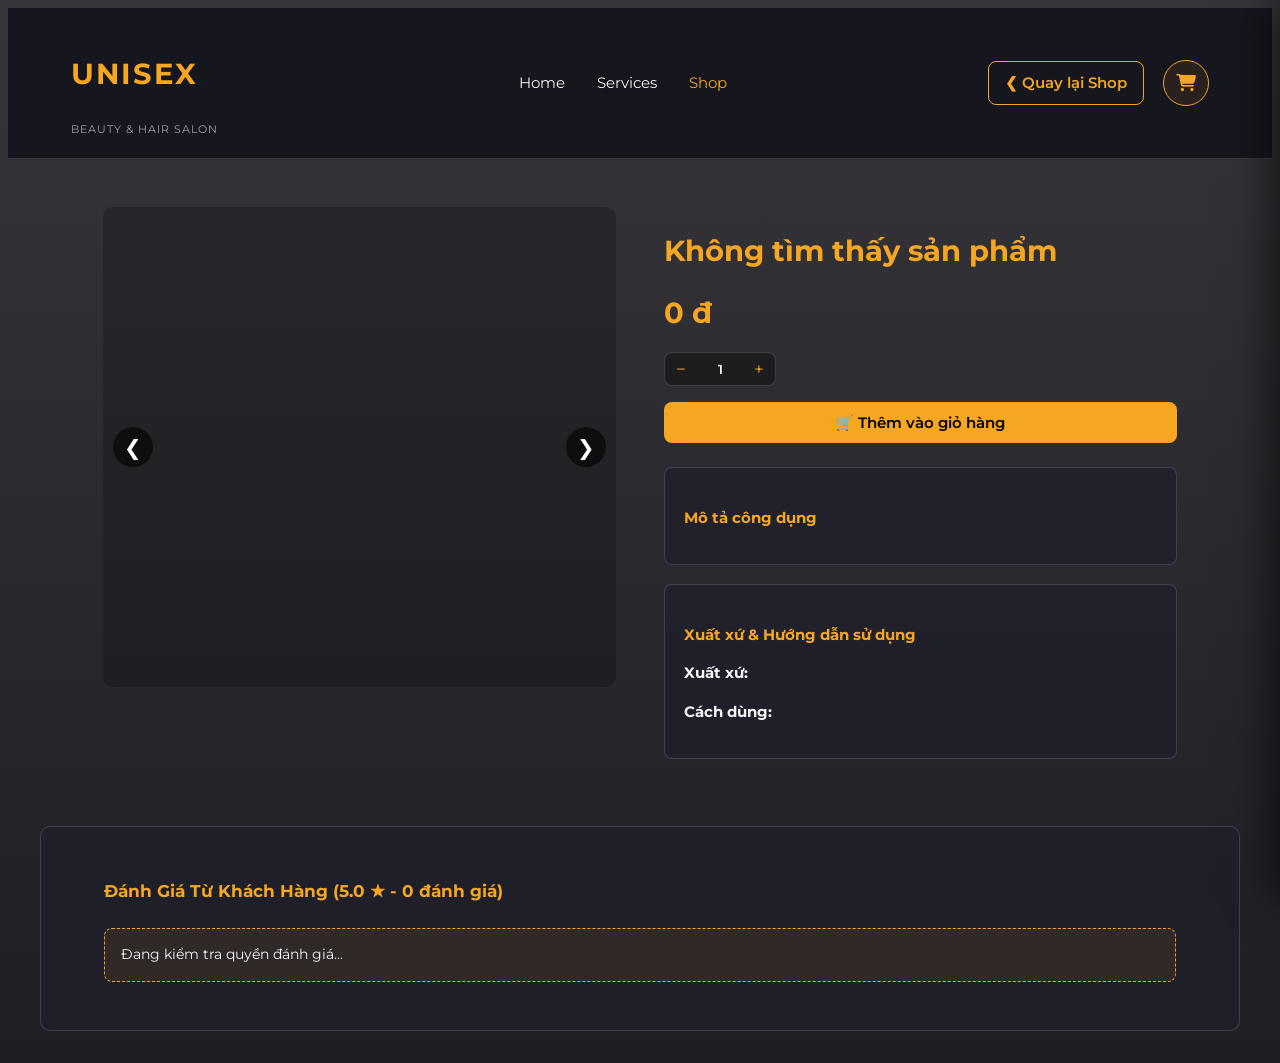
<file: frontend/product-detail.html>
<!-- product-detail.html -->
<!DOCTYPE html>
<html lang="vi">

<head>
    <meta charset="UTF-8">
    <meta name="viewport" content="width=device-width, initial-scale=1.0">
    <title>Chi tiết sản phẩm - UNISEX Salon</title>
    <link rel="stylesheet" href="css/style.css?v=2">
    <link rel="stylesheet" href="css/cart.css?v=2">
    <style>
        .product-detail-container {
            max-width: 1200px;
            margin: 3rem auto;
            padding: 0 5%;
            display: grid;
            grid-template-columns: 1fr 1fr;
            gap: 3rem;
        }

        .slider-wrapper {
            position: relative;
            width: 100%;
            height: 480px;
            border-radius: 10px;
            overflow: hidden;
            background: rgba(0, 0, 0, 0.2);
        }

        .slider-images {
            display: flex;
            width: 100%;
            height: 100%;
            transition: transform 0.4s ease-in-out;
        }

        .slider-images img {
            min-width: 100%;
            height: 100%;
            object-fit: cover;
        }

        .slider-btn {
            position: absolute;
            top: 50%;
            transform: translateY(-50%);
            background: rgba(0, 0, 0, 0.6);
            color: #fff;
            border: none;
            width: 40px;
            height: 40px;
            cursor: pointer;
            font-size: 1.3rem;
            border-radius: 50%;
            z-index: 10;
        }

        .slider-btn.prev {
            left: 10px;
        }

        .slider-btn.next {
            right: 10px;
        }

        .product-info h1 {
            color: var(--gold);
            margin-bottom: 0.5rem;
        }

        .info-block {
            background: rgba(32, 32, 43, 0.8);
            padding: 1.2rem;
            border-radius: 8px;
            margin-bottom: 1.2rem;
            border: 1px solid var(--border-color);
        }

        .reviews-section {
            max-width: 1200px;
            margin: 2rem auto;
            padding: 2rem 5%;
            background: rgba(32, 32, 43, 0.8);
            border-radius: 10px;
            border: 1px solid var(--border-color);
        }

        .review-card {
            padding: 1rem;
            border-bottom: 1px solid var(--border-color);
        }

        @media (max-width: 768px) {
            .product-detail-container {
                grid-template-columns: 1fr;
            }
        }
    </style>
</head>

<body>
    <header class="navbar">
        <a href="index.html#home" class="logo">
            <h2>UNISEX</h2><span>BEAUTY & HAIR SALON</span>
        </a>
        <nav>
            <ul class="nav-links">
                <li><a href="index.html#home" class="nav-item">Home</a></li>
                <li><a href="services.html" class="nav-item">Services</a></li>
                <li><a href="products.html" class="nav-item active">Shop</a></li>
            </ul>
        </nav>
        <div class="nav-actions" id="auth-section">
            <a href="products.html" class="btn-outline">❮ Quay lại Shop</a>
        </div>
    </header>

    <div class="product-detail-container">
        <div class="slider-wrapper">
            <button class="slider-btn prev" onclick="moveSlide(-1)">❮</button>
            <div class="slider-images" id="slider-track"></div>
            <button class="slider-btn next" onclick="moveSlide(1)">❯</button>
        </div>
        <div class="product-info">
            <p id="p-meta" style="color:var(--text-muted); margin-bottom:0.5rem;"></p>
            <h1 id="p-name">Đang tải...</h1>
            <div id="p-stats"></div>
            <div style="color:var(--gold); font-size: 1.8rem; font-weight:bold; margin: 1rem 0;" id="p-price">0 đ</div>
            <div class="pd-buy-row">
                <div class="qty-stepper">
                    <button type="button" onclick="changeQty(-1)">−</button>
                    <input type="number" id="d-qty" value="1" min="1" onchange="changeQty(0)">
                    <button type="button" onclick="changeQty(1)">+</button>
                </div>
                <span id="p-stock" class="pd-stock"></span>
            </div>
            <button class="btn-primary" style="width: 100%; margin-bottom: 1.5rem;" onclick="addToCartCurrent()">🛒 Thêm
                vào giỏ hàng</button>

            <div class="info-block">
                <h4 style="color:var(--gold); margin-bottom:0.4rem;">Mô tả công dụng</h4>
                <p id="p-desc" style="color:var(--text-light);"></p>
            </div>
            <div class="info-block">
                <h4 style="color:var(--gold); margin-bottom:0.4rem;">Xuất xứ & Hướng dẫn sử dụng</h4>
                <p style="color:var(--text-light);"><strong>Xuất xứ:</strong> <span id="p-origin"></span></p>
                <p style="color:var(--text-light); margin-top:0.4rem;"><strong>Cách dùng:</strong> <span
                        id="p-usage"></span></p>
            </div>
        </div>
    </div>

    <div class="reviews-section">
        <h3 style="color:var(--gold); margin-bottom:1rem;">Đánh Giá Từ Khách Hàng (<span id="avg-rating">5.0</span> ★ -
            <span id="total-reviews">0 đánh giá</span>)
        </h3>
        <div id="reviews-list" style="margin-bottom:1.5rem;"></div>

        <div id="review-notice" class="review-notice">Đang kiểm tra quyền đánh giá...</div>

        <form id="review-form" onsubmit="submitReview(event)" style="display:none;">
            <h4 style="margin-bottom:0.8rem;">Viết đánh giá của bạn</h4>
            <select id="review-stars" class="form-control" style="max-width:200px; margin-bottom:0.8rem;">
                <option value="5">★★★★★ (5 sao)</option>
                <option value="4">★★★★☆ (4 sao)</option>
                <option value="3">★★★☆☆ (3 sao)</option>
                <option value="2">★★☆☆☆ (2 sao)</option>
                <option value="1">★☆☆☆☆ (1 sao)</option>
            </select>
            <textarea id="review-text" class="form-control" rows="3" required
                placeholder="Chia sẻ cảm nhận về sản phẩm..." style="margin-bottom:0.8rem;"></textarea>
            <button type="submit" class="btn-primary">Gửi đánh giá</button>
        </form>
    </div>

    <script src="js/cart.js?v=2"></script>
    <script src="js/detail.js?v=2"></script>
</body>

</html>
</file>
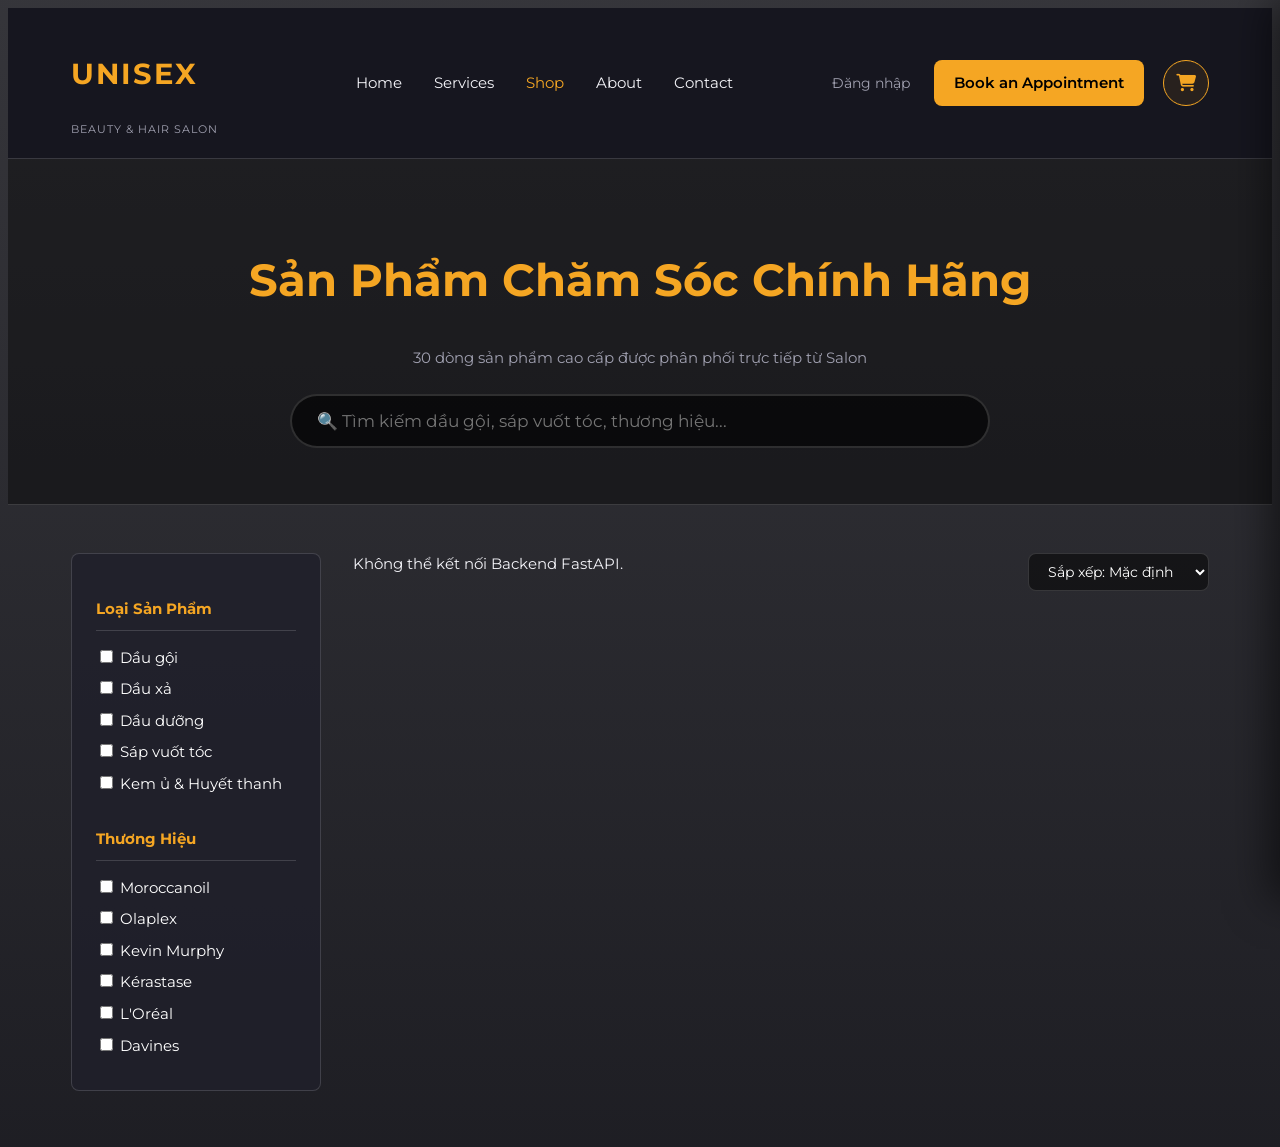
<file: frontend/products.html>
<!-- products.html -->
<!DOCTYPE html>
<html lang="vi">

<head>
    <meta charset="UTF-8">
    <meta name="viewport" content="width=device-width, initial-scale=1.0">
    <title>Sản Phẩm Chăm Sóc - UNISEX Salon</title>
    <link rel="stylesheet" href="css/style.css?v=2">
    <link rel="stylesheet" href="css/cart.css?v=2">
    <style>
        .shop-header {
            text-align: center;
            padding: 3.5rem 5%;
            border-bottom: 1px solid var(--border-color);
            background: rgba(0, 0, 0, 0.4);
        }

        .shop-container {
            display: grid;
            grid-template-columns: 250px 1fr;
            gap: 2rem;
            padding: 3rem 5%;
        }

        .filter-sidebar {
            background: rgba(32, 32, 43, 0.8);
            padding: 1.5rem;
            border-radius: 8px;
            border: 1px solid var(--border-color);
            height: fit-content;
        }

        .filter-group h4 {
            color: var(--gold);
            margin-bottom: 1rem;
            border-bottom: 1px solid var(--border-color);
            padding-bottom: 0.5rem;
        }

        .filter-item {
            display: block;
            margin-bottom: 0.5rem;
            color: #fff;
            cursor: pointer;
        }

        @media (max-width: 768px) {
            .shop-container {
                grid-template-columns: 1fr;
            }
        }
    </style>
</head>

<body>
    <header class="navbar">
        <a href="index.html#home" class="logo">
            <h2>UNISEX</h2><span>BEAUTY & HAIR SALON</span>
        </a>
        <nav>
            <ul class="nav-links">
                <li><a href="index.html#home" class="nav-item">Home</a></li>
                <li><a href="services.html" class="nav-item">Services</a></li>
                <li><a href="products.html" class="nav-item active">Shop</a></li>
                <li><a href="index.html#about" class="nav-item">About</a></li>
                <li><a href="index.html#contact" class="nav-item">Contact</a></li>
            </ul>
        </nav>
        <div class="nav-actions" id="auth-section">
            <a href="login.html" class="account-link">Đăng nhập</a>
            <a href="booking.html" class="btn-primary">Book an Appointment</a>
        </div>
    </header>

    <div class="shop-header">
        <h1 style="color: var(--gold); font-size: 2.8rem;">Sản Phẩm Chăm Sóc Chính Hãng</h1>
        <p style="color: var(--text-muted);">30 dòng sản phẩm cao cấp được phân phối trực tiếp từ Salon</p>
        <div class="search-container-center" style="margin-top:1.5rem;">
            <input type="text" id="searchInput" class="search-box-centered"
                placeholder="🔍 Tìm kiếm dầu gội, sáp vuốt tóc, thương hiệu..." onkeyup="applyFilters()">
        </div>
    </div>

    <div class="shop-container">
        <aside class="filter-sidebar">
            <div class="filter-group" style="margin-bottom: 2rem;">
                <h4>Loại Sản Phẩm</h4>
                <label class="filter-item"><input type="checkbox" value="Dầu gội" class="type-filter"
                        onchange="applyFilters()"> Dầu gội</label>
                <label class="filter-item"><input type="checkbox" value="Dầu xả" class="type-filter"
                        onchange="applyFilters()"> Dầu xả</label>
                <label class="filter-item"><input type="checkbox" value="Dầu dưỡng" class="type-filter"
                        onchange="applyFilters()"> Dầu dưỡng</label>
                <label class="filter-item"><input type="checkbox" value="Sáp vuốt tóc" class="type-filter"
                        onchange="applyFilters()"> Sáp vuốt tóc</label>
                <label class="filter-item"><input type="checkbox" value="Kem ủ & Huyết thanh" class="type-filter"
                        onchange="applyFilters()"> Kem ủ & Huyết thanh</label>
            </div>
            <div class="filter-group">
                <h4>Thương Hiệu</h4>
                <label class="filter-item"><input type="checkbox" value="Moroccanoil" class="brand-filter"
                        onchange="applyFilters()"> Moroccanoil</label>
                <label class="filter-item"><input type="checkbox" value="Olaplex" class="brand-filter"
                        onchange="applyFilters()"> Olaplex</label>
                <label class="filter-item"><input type="checkbox" value="Kevin Murphy" class="brand-filter"
                        onchange="applyFilters()"> Kevin Murphy</label>
                <label class="filter-item"><input type="checkbox" value="Kérastase" class="brand-filter"
                        onchange="applyFilters()"> Kérastase</label>
                <label class="filter-item"><input type="checkbox" value="L'Oréal" class="brand-filter"
                        onchange="applyFilters()"> L'Oréal</label>
                <label class="filter-item"><input type="checkbox" value="Davines" class="brand-filter"
                        onchange="applyFilters()"> Davines</label>
            </div>
        </aside>

        <main>
            <div style="display: flex; justify-content: space-between; margin-bottom: 2rem;">
                <span id="product-count">Đang tải sản phẩm...</span>
                <select id="sortSelect" class="form-control" style="width: auto; padding: 8px 15px;"
                    onchange="applyFilters()">
                    <option value="default">Sắp xếp: Mặc định</option>
                    <option value="price-asc">Giá: Thấp đến Cao</option>
                    <option value="price-desc">Giá: Cao đến Thấp</option>
                    <option value="name-asc">Tên: A - Z</option>
                    <option value="sold-desc">Bán chạy nhất</option>
                    <option value="rating-desc">Đánh giá cao nhất</option>
                </select>
            </div>
            <div class="products-grid" id="main-products-container"></div>
        </main>
    </div>

    <script src="js/cart.js?v=2"></script>
    <script src="js/products.js?v=2"></script>
</body>

</html>
</file>
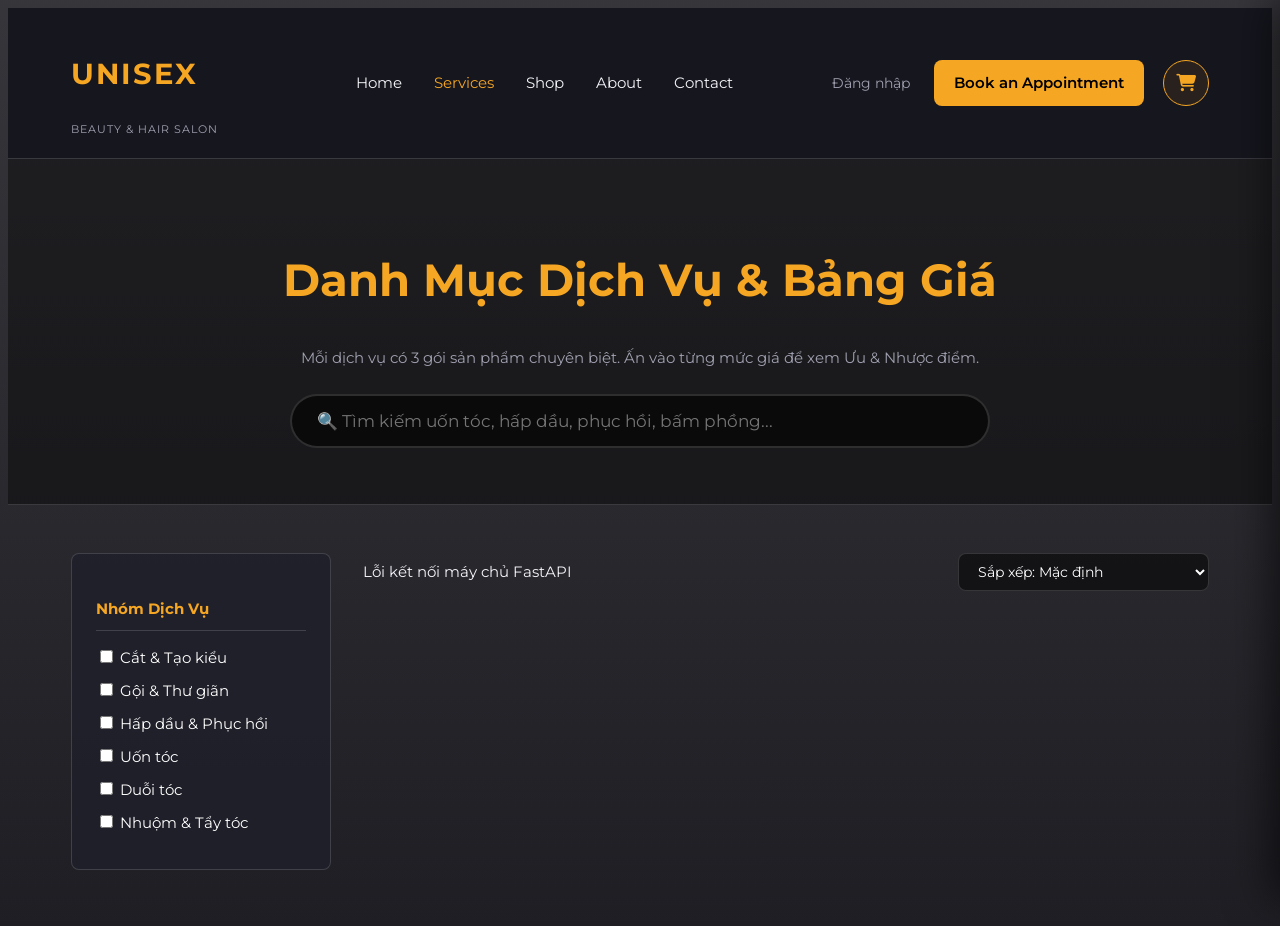
<file: frontend/services.html>
<!-- services.html -->
<!DOCTYPE html>
<html lang="vi">

<head>
    <meta charset="UTF-8">
    <meta name="viewport" content="width=device-width, initial-scale=1.0">
    <title>Tất Cả Dịch Vụ & Bảng Giá - UNISEX Salon</title>
    <link rel="stylesheet" href="css/style.css">
    <link rel="stylesheet" href="css/cart.css">
    <link rel="stylesheet" href="https://cdnjs.cloudflare.com/ajax/libs/font-awesome/6.4.0/css/all.min.css">
    <style>
        .shop-header {
            text-align: center;
            padding: 3.5rem 5%;
            border-bottom: 1px solid var(--border-color);
            background: rgba(0, 0, 0, 0.4);
        }

        .shop-container {
            display: grid;
            grid-template-columns: 260px 1fr;
            gap: 2rem;
            padding: 3rem 5%;
        }

        .filter-sidebar {
            background: rgba(32, 32, 43, 0.8);
            padding: 1.5rem;
            border-radius: 8px;
            border: 1px solid var(--border-color);
            height: fit-content;
        }

        .filter-group h4 {
            color: var(--gold);
            margin-bottom: 1rem;
            border-bottom: 1px solid var(--border-color);
            padding-bottom: 0.5rem;
        }

        .filter-item {
            display: block;
            margin-bottom: 0.6rem;
            color: #fff;
            cursor: pointer;
        }

        /* Modal Chi tiết 3 Mức giá & Ưu/Nhược điểm */
        .modal-overlay {
            display: none;
            position: fixed;
            top: 0;
            left: 0;
            width: 100%;
            height: 100%;
            background: rgba(0, 0, 0, 0.85);
            z-index: 2000;
            justify-content: center;
            align-items: center;
            padding: 1rem;
        }

        .service-modal {
            background: #1c1c26;
            border: 1px solid var(--gold);
            border-radius: 12px;
            max-width: 850px;
            width: 100%;
            padding: 2rem;
            max-height: 90vh;
            overflow-y: auto;
        }

        .tier-tabs {
            display: grid;
            grid-template-columns: repeat(3, 1fr);
            gap: 1rem;
            margin: 1.5rem 0;
        }

        .tier-btn {
            padding: 1rem;
            border: 1px solid var(--border-color);
            background: rgba(0, 0, 0, 0.4);
            border-radius: 8px;
            cursor: pointer;
            text-align: center;
            color: #fff;
            transition: 0.3s;
        }

        .tier-btn.active {
            border-color: var(--gold);
            background: rgba(245, 166, 35, 0.15);
        }

        .pros-cons-box {
            display: grid;
            grid-template-columns: 1fr 1fr;
            gap: 1.5rem;
            margin-top: 1rem;
        }

        .pc-card {
            background: rgba(0, 0, 0, 0.35);
            padding: 1.2rem;
            border-radius: 8px;
            border-left: 4px solid var(--gold);
        }

        @media (max-width: 768px) {

            .shop-container,
            .tier-tabs,
            .pros-cons-box {
                grid-template-columns: 1fr;
            }
        }
    </style>
</head>

<body>
    <header class="navbar">
        <a href="index.html#home" class="logo">
            <h2>UNISEX</h2><span>BEAUTY & HAIR SALON</span>
        </a>
        <nav>
            <ul class="nav-links">
                <li><a href="index.html#home" class="nav-item">Home</a></li>
                <li><a href="services.html" class="nav-item active">Services</a></li>
                <li><a href="products.html" class="nav-item">Shop</a></li>
                <li><a href="index.html#about" class="nav-item">About</a></li>
                <li><a href="index.html#contact" class="nav-item">Contact</a></li>
            </ul>
        </nav>
        <div class="nav-actions" id="auth-section">
            <a href="login.html" class="account-link">Đăng nhập</a>
            <a href="booking.html" class="btn-primary">Book an Appointment</a>
        </div>
    </header>

    <div class="shop-header">
        <h1 style="color: var(--gold); font-size: 2.8rem;">Danh Mục Dịch Vụ & Bảng Giá</h1>
        <p style="color: var(--text-muted);">Mỗi dịch vụ có 3 gói sản phẩm chuyên biệt. Ấn vào từng mức giá để xem Ưu &
            Nhược điểm.</p>
        <div class="search-container-center" style="margin-top:1.5rem;">
            <input type="text" id="serviceSearch" class="search-box-centered"
                placeholder="🔍 Tìm kiếm uốn tóc, hấp dầu, phục hồi, bấm phồng..." onkeyup="applyServiceFilters()">
        </div>
    </div>

    <div class="shop-container">
        <aside class="filter-sidebar">
            <div class="filter-group">
                <h4>Nhóm Dịch Vụ</h4>
                <label class="filter-item"><input type="checkbox" value="Cắt & Tạo kiểu" class="svc-cat-filter"
                        onchange="applyServiceFilters()"> Cắt & Tạo kiểu</label>
                <label class="filter-item"><input type="checkbox" value="Gội & Thư giãn" class="svc-cat-filter"
                        onchange="applyServiceFilters()"> Gội & Thư giãn</label>
                <label class="filter-item"><input type="checkbox" value="Phục hồi" class="svc-cat-filter"
                        onchange="applyServiceFilters()"> Hấp dầu & Phục hồi</label>
                <label class="filter-item"><input type="checkbox" value="Uốn tóc" class="svc-cat-filter"
                        onchange="applyServiceFilters()"> Uốn tóc</label>
                <label class="filter-item"><input type="checkbox" value="Duỗi tóc" class="svc-cat-filter"
                        onchange="applyServiceFilters()"> Duỗi tóc</label>
                <label class="filter-item"><input type="checkbox" value="Nhuộm tóc" class="svc-cat-filter"
                        onchange="applyServiceFilters()"> Nhuộm & Tẩy tóc</label>
            </div>
        </aside>

        <main>
            <div style="display: flex; justify-content: space-between; align-items: center; margin-bottom: 2rem;">
                <span id="service-count">Đang tải dịch vụ...</span>
                <select id="serviceSort" class="form-control" style="width: auto; padding: 8px 15px;"
                    onchange="applyServiceFilters()">
                    <option value="default">Sắp xếp: Mặc định</option>
                    <option value="price-asc">Giá khởi điểm: Thấp đến Cao</option>
                    <option value="price-desc">Giá khởi điểm: Cao đến Thấp</option>
                    <option value="dur-asc">Thời lượng: Nhanh nhất</option>
                </select>
            </div>
            <div class="products-grid" id="main-services-container"></div>
        </main>
    </div>

    <!-- MODAL CHI TIẾT DỊCH VỤ & SO SÁNH 3 MỨC GIÁ -->
    <div id="service-detail-modal" class="modal-overlay">
        <div class="service-modal">
            <div
                style="display:flex; justify-content:space-between; align-items:center; border-bottom:1px solid var(--border-color); padding-bottom:1rem;">
                <div>
                    <span id="m-category" style="color:var(--gold); font-size:0.85rem;"></span>
                    <h2 id="m-title" style="color:#fff; margin-top:0.2rem;"></h2>
                </div>
                <button class="btn-outline" onclick="closeServiceModal()">✕ Đóng</button>
            </div>

            <p id="m-desc" style="color:var(--text-muted); margin-top:1rem;"></p>
            <h4 style="color:var(--gold); margin-top:1.5rem;">Chọn 1 trong 3 Mức giá (Dòng sản phẩm sử dụng) để xem phân
                tích:</h4>

            <div class="tier-tabs" id="m-tier-tabs"></div>

            <div id="m-tier-detail"
                style="background:rgba(255,255,255,0.03); padding:1.5rem; border-radius:10px; border:1px solid var(--border-color);">
                <h3 id="t-name" style="color:var(--gold); margin-bottom:0.4rem;"></h3>
                <p style="color:#ccc; font-size:0.9rem; margin-bottom:1rem;">🔬 Dòng sản phẩm sử dụng: <strong
                        id="t-line" style="color:#fff;"></strong></p>
                <div class="pros-cons-box">
                    <div class="pc-card" style="border-left-color: #2ecc71;">
                        <h4 style="color:#2ecc71; margin-bottom:0.5rem;"><i class="fas fa-thumbs-up"></i> Ưu điểm vượt
                            trội</h4>
                        <p id="t-pros" style="color:var(--text-light); font-size:0.9rem; line-height:1.5;"></p>
                    </div>
                    <div class="pc-card" style="border-left-color: #e67e22;">
                        <h4 style="color:#e67e22; margin-bottom:0.5rem;"><i class="fas fa-info-circle"></i> Nhược điểm /
                            Lưu ý so với gói khác</h4>
                        <p id="t-cons" style="color:var(--text-light); font-size:0.9rem; line-height:1.5;"></p>
                    </div>
                </div>
            </div>

            <div
                style="display:flex; justify-content:space-between; align-items:center; margin-top:1.5rem; padding-top:1rem; border-top:1px solid var(--border-color);">
                <div>
                    <span style="color:var(--text-muted);">Giá gói đang chọn: </span>
                    <strong id="m-selected-price" style="color:var(--gold); font-size:1.5rem;"></strong>
                </div>
                <button class="btn-primary" id="m-book-btn">Book an Appointment với Gói này</button>
            </div>
        </div>
    </div>

    <script src="js/cart.js"></script>
    <script src="js/services.js"></script>
</body>

</html>
</file>
<file: frontend/css/style.css>
/* Import Font chữ Montserrat sang trọng, chuẩn Salon */
@import url('https://fonts.googleapis.com/css2?family=Montserrat:wght@300;400;500;600;700&display=swap');

:root {
    --bg-dark: #16161e;
    --bg-card: #1c1c26;
    --text-light: #f4f4f9;
    --text-muted: #a0a0b0;
    --gold: #f5a623;
    --gold-hover: #d48b1c;
    --border-color: rgba(255, 255, 255, 0.15);
}

/* FIX TRÀN Ô: padding + border được tính vào width (width:100% không còn bị tràn) */
*,
*::before,
*::after {
    box-sizing: border-box;
}

body,
input,
select,
textarea,
button,
h1,
h2,
h3,
h4,
p,
span,
a {
    font-family: 'Montserrat', sans-serif;
}

html {
    scroll-behavior: smooth;
}

body {
    background: linear-gradient(rgba(18, 18, 24, 0.85), rgba(18, 18, 24, 0.95)),
        url('https://images.unsplash.com/photo-1560066984-138dadb4c035?auto=format&fit=crop&w=1920&q=80') center/cover fixed;
    color: var(--text-light);
    font-size: 0.92rem;
    line-height: 1.6;
    overflow-x: hidden;
}

/* ==========================================================
   TINH CHỈNH INPUT, SELECT & ICON (FIX TRIỆT ĐỂ LỆCH & TRÀN)
   ========================================================== */
.form-control {
    width: 100%;
    padding: 12px 15px;
    background: rgba(0, 0, 0, 0.5);
    border: 1px solid var(--border-color);
    border-radius: 8px;
    color: #fff;
    font-size: 0.9rem;
    outline: none;
    transition: 0.3s ease;
    max-width: 100%;
    min-width: 0;
}

.form-control:focus {
    border-color: var(--gold);
    background: rgba(0, 0, 0, 0.75);
    box-shadow: 0 0 8px rgba(245, 166, 35, 0.3);
}

.input-with-icon {
    position: relative;
    margin-bottom: 1.2rem;
    width: 100%;
}

/* KHẮC PHỤC ICON: Căn giữa tuyệt đối theo chiều dọc bằng top: 50% */
.input-with-icon i {
    position: absolute;
    left: 15px;
    top: 50%;
    transform: translateY(-50%);
    color: var(--gold);
    font-size: 1rem;
    line-height: 1;
    width: 20px;
    text-align: center;
    pointer-events: none;
    z-index: 2;
}

/* Đảm bảo form-control bên trong input-with-icon chừa khoảng trống bên trái cho icon */
.input-with-icon .form-control {
    width: 100%;
    padding-left: 45px !important;
}

/* Input & select cao bằng nhau -> chữ và icon luôn nằm chính giữa dòng */
.input-with-icon input.form-control,
.input-with-icon select.form-control {
    height: 46px;
    line-height: 1.4;
    padding-top: 0;
    padding-bottom: 0;
}

/* KHẮC PHỤC TRÀN CHỮ CHO SELECT: Giới hạn khung, ẩn phần thừa */
.input-with-icon select.form-control {
    max-width: 100%;
    text-overflow: ellipsis;
    overflow: hidden;
    padding-right: 40px !important;
    appearance: none;
    -webkit-appearance: none;
    -moz-appearance: none;
    background-image: url("data:image/svg+xml;utf8,<svg fill='%23f5a623' height='24' viewBox='0 0 24 24' width='24' xmlns='http://www.w3.org/2000/svg'><path d='M7 10l5 5 5-5z'/></svg>");
    background-repeat: no-repeat;
    background-position: right 12px center;
    background-size: 18px;
}

input[type="date"]::-webkit-calendar-picker-indicator {
    filter: invert(1) drop-shadow(0 0 1px var(--gold));
    cursor: pointer;
}

textarea.form-control {
    resize: vertical;
    min-height: 80px;
    padding-left: 15px !important;
}

/* Các Nút chuẩn */
.btn-primary {
    background-color: var(--gold);
    color: #000;
    border: none;
    padding: 11px 20px;
    border-radius: 8px;
    font-weight: 600;
    cursor: pointer;
    transition: 0.3s;
    text-decoration: none;
    display: inline-block;
    text-align: center;
    font-size: 0.95rem;
}

.btn-primary:hover {
    background-color: var(--gold-hover);
    transform: translateY(-2px);
}

.btn-outline {
    background-color: transparent;
    color: var(--gold);
    border: 1px solid var(--gold);
    padding: 9px 16px;
    border-radius: 8px;
    cursor: pointer;
    transition: 0.3s;
    font-weight: 600;
    text-decoration: none;
    display: inline-block;
    text-align: center;
    font-size: 0.95rem;
}

.btn-outline:hover {
    background-color: var(--gold);
    color: #000;
}

/* Layout Grid & Card */
.padding-section {
    padding: 5rem 8%;
}

.bg-alt {
    background: rgba(26, 26, 36, 0.5);
}

.services-grid,
.products-grid {
    display: grid;
    grid-template-columns: repeat(auto-fill, minmax(280px, 1fr));
    gap: 2rem;
}

.service-card,
.product-card {
    background: var(--bg-card);
    border: 1px solid var(--border-color);
    border-radius: 12px;
    padding: 1.5rem;
    height: 460px;
    display: flex;
    flex-direction: column;
    justify-content: space-between;
    transition: transform 0.3s, border-color 0.3s, box-shadow 0.3s;
}

.service-card:hover,
.product-card:hover {
    transform: translateY(-5px);
    box-shadow: 0 10px 20px rgba(0, 0, 0, 0.4);
    border-color: var(--gold);
}

.card-content {
    flex-grow: 1;
    display: flex;
    flex-direction: column;
}

.card-img-wrap {
    width: 100%;
    height: 170px;
    border-radius: 8px;
    overflow: hidden;
    margin-bottom: 1rem;
    background: rgba(0, 0, 0, 0.2);
}

.card-img-wrap img {
    width: 100%;
    height: 100%;
    object-fit: cover;
}

.text-ellipsis-1 {
    white-space: nowrap;
    overflow: hidden;
    text-overflow: ellipsis;
}

.text-ellipsis-2 {
    display: -webkit-box;
    -webkit-line-clamp: 2;
    -webkit-box-orient: vertical;
    overflow: hidden;
    text-overflow: ellipsis;
    height: 2.8em;
}

.card-footer-actions {
    margin-top: auto;
    display: flex;
    flex-direction: column;
    gap: 0.6rem;
}

/* Navbar */
.navbar {
    display: flex;
    justify-content: space-between;
    align-items: center;
    padding: 1.2rem 5%;
    background-color: rgba(22, 22, 30, 0.95);
    border-bottom: 1px solid var(--border-color);
    position: sticky;
    top: 0;
    z-index: 100;
}

.logo {
    text-decoration: none;
}

.logo h2 {
    font-size: 1.8rem;
    color: var(--gold);
    letter-spacing: 2px;
}

.logo span {
    font-size: 0.7rem;
    color: var(--text-muted);
    letter-spacing: 1px;
    display: block;
}

.nav-links {
    list-style: none;
    display: flex;
    gap: 2rem;
}

.nav-links a {
    color: var(--text-light);
    text-decoration: none;
    font-size: 0.95rem;
    transition: 0.3s;
}

.nav-links a:hover,
.nav-links a.active {
    color: var(--gold);
}

.nav-actions {
    display: flex;
    align-items: center;
    gap: 1.5rem;
}

.nav-actions a.account-link {
    font-size: 0.9rem;
    color: var(--text-muted);
    text-decoration: none;
}

.search-container-center {
    max-width: 700px;
    margin: 2rem auto 0 auto;
}

.search-box-centered {
    width: 100%;
    padding: 15px 25px;
    font-size: 1.05rem;
    border-radius: 30px;
    border: 2px solid var(--border-color);
    background: rgba(0, 0, 0, 0.6);
    color: #fff;
    outline: none;
    transition: 0.3s;
}

.search-box-centered:focus {
    border-color: var(--gold);
    background: rgba(0, 0, 0, 0.8);
}

.horizontal-scroll {
    display: flex;
    overflow-x: auto;
    gap: 2rem;
    padding-bottom: 1.5rem;
    scroll-snap-type: x mandatory;
}

.horizontal-scroll::-webkit-scrollbar {
    height: 6px;
}

.horizontal-scroll::-webkit-scrollbar-track {
    background: rgba(255, 255, 255, 0.1);
    border-radius: 10px;
}

.horizontal-scroll::-webkit-scrollbar-thumb {
    background: var(--gold);
    border-radius: 10px;
}

.horizontal-scroll>.service-card,
.horizontal-scroll>.product-card {
    flex: 0 0 300px;
    min-width: 300px;
    scroll-snap-align: start;
}

.about-grid {
    display: grid;
    grid-template-columns: 1fr 1fr;
    gap: 3rem;
    align-items: center;
    max-width: 1200px;
    margin: 0 auto;
}

.about-image img {
    width: 100%;
    border-radius: 12px;
    box-shadow: 0 10px 30px rgba(0, 0, 0, 0.5);
    border: 1px solid var(--gold);
}

.footer-contact {
    background: #111116;
    padding: 4rem 5% 2rem 5%;
    border-top: 1px solid var(--border-color);
    text-align: center;
}

.branches-grid {
    display: grid;
    grid-template-columns: repeat(auto-fit, minmax(250px, 1fr));
    gap: 2rem;
    max-width: 1000px;
    margin: 2rem auto;
}

.branch-card {
    background: rgba(255, 255, 255, 0.05);
    padding: 1.5rem;
    border-radius: 8px;
    border: 1px solid var(--border-color);
}

.branch-img {
    width: 100%;
    height: 160px;
    object-fit: cover;
    border-radius: 8px;
    margin-bottom: 1rem;
}

.social-icons {
    display: flex;
    justify-content: center;
    align-items: center;
    gap: 1.5rem;
    margin-top: 3rem;
    width: 100%;
}

.social-icons a {
    color: var(--text-light);
    font-size: 1.3rem;
    background: rgba(255, 255, 255, 0.1);
    width: 45px;
    height: 45px;
    display: flex;
    align-items: center;
    justify-content: center;
    border-radius: 50%;
    text-decoration: none;
    transition: 0.3s;
}

.social-icons a:hover {
    background: var(--gold);
    color: #000;
    transform: translateY(-3px);
}
</file>
<file: frontend/css/account.css>
/* css/account.css - login / customer / admin (dùng biến màu của style.css) */
.wrap {
    max-width: 1100px;
    margin: 2rem auto;
    padding: 0 5%;
}

.card {
    background: rgba(32, 32, 43, .85);
    border: 1px solid var(--border-color);
    border-radius: 12px;
    padding: 1.4rem;
    margin-bottom: 1.4rem;
}

.card h3 {
    color: var(--gold);
    margin-bottom: 1rem;
}

.muted {
    color: var(--text-muted);
    font-size: .85rem;
}

.hidden {
    display: none !important;
}

.frm label {
    display: block;
    margin: .8rem 0 .35rem;
    color: var(--gold);
    font-size: .85rem;
    font-weight: 600;
}

.frm .row {
    display: grid;
    grid-template-columns: 1fr 1fr;
    gap: 1rem;
}

.btn-sm {
    padding: 6px 12px;
    font-size: .8rem;
    border-radius: 6px;
    border: 1px solid var(--gold);
    background: transparent;
    color: var(--gold);
    cursor: pointer;
}

.btn-sm:hover {
    background: var(--gold);
    color: #000;
}

.btn-sm.danger {
    border-color: #e74c3c;
    color: #e74c3c;
}

.btn-sm.danger:hover {
    background: #e74c3c;
    color: #fff;
}

/* login */
.auth-box {
    max-width: 460px;
    margin: 3rem auto;
}

.tabs {
    display: flex;
    gap: .5rem;
    margin-bottom: 1.2rem;
    flex-wrap: wrap;
}

.tabs button {
    flex: 1;
    padding: 10px;
    border: 1px solid var(--border-color);
    background: transparent;
    color: var(--text-light);
    border-radius: 8px;
    cursor: pointer;
    font-weight: 600;
}

.tabs button.on {
    background: var(--gold);
    color: #000;
    border-color: var(--gold);
}

.otp-input {
    text-align: center;
    letter-spacing: 10px;
    font-size: 1.6rem;
}

.msg {
    margin-top: .8rem;
    font-size: .85rem;
}

.msg.err {
    color: #e74c3c;
}

.msg.ok {
    color: #2ecc71;
}

/* profile */
.profile {
    display: flex;
    gap: 1.5rem;
    align-items: center;
    flex-wrap: wrap;
}

.avatar {
    position: relative;
    width: 96px;
    height: 96px;
    border-radius: 50%;
    overflow: hidden;
    border: 2px solid var(--gold);
    cursor: pointer;
    flex-shrink: 0;
}

.avatar img {
    width: 100%;
    height: 100%;
    object-fit: cover;
}

.avatar span {
    position: absolute;
    left: 0;
    right: 0;
    bottom: 0;
    background: rgba(0, 0, 0, .65);
    font-size: .65rem;
    text-align: center;
    padding: 2px;
}

.pts {
    margin-left: auto;
    text-align: center;
    padding: .8rem 1.4rem;
    border: 1px dashed var(--gold);
    border-radius: 10px;
}

.pts b {
    display: block;
    font-size: 1.8rem;
    color: var(--gold);
}

.tiles {
    display: grid;
    grid-template-columns: repeat(4, 1fr);
    gap: 1rem;
}

.tile {
    position: relative;
    text-align: center;
    padding: 1.3rem .5rem;
    border: 1px solid var(--border-color);
    border-radius: 10px;
    background: rgba(0, 0, 0, .25);
    cursor: pointer;
    transition: .25s;
    color: var(--text-light);
    font: inherit;
}

.tile:hover {
    border-color: var(--gold);
    transform: translateY(-2px);
}

.tile i {
    font-size: 2.3rem;
    color: var(--gold);
    display: block;
    margin-bottom: .6rem;
}

.bdg {
    position: absolute;
    top: 8px;
    right: 14%;
    min-width: 22px;
    height: 22px;
    padding: 0 6px;
    border-radius: 11px;
    background: #e74c3c;
    color: #fff;
    font-size: .72rem;
    font-weight: 700;
    display: flex;
    align-items: center;
    justify-content: center;
}

.st {
    display: inline-block;
    padding: 2px 10px;
    border-radius: 20px;
    font-size: .75rem;
    border: 1px solid var(--gold);
    color: var(--gold);
}

.st.completed {
    border-color: #2ecc71;
    color: #2ecc71;
}

.st.cancelled {
    border-color: #e74c3c;
    color: #e74c3c;
}

/* danh sách / modal */
.ord {
    border: 1px solid var(--border-color);
    border-radius: 10px;
    padding: .9rem;
    margin-bottom: .8rem;
    background: rgba(0, 0, 0, .2);
}

.ord-top {
    display: flex;
    justify-content: space-between;
    gap: .6rem;
    flex-wrap: wrap;
    align-items: center;
    margin-bottom: .5rem;
}

.thumbs {
    display: flex;
    gap: 6px;
    align-items: center;
}

.thumbs img {
    width: 52px;
    height: 52px;
    object-fit: cover;
    border-radius: 6px;
}

.modal {
    position: fixed;
    inset: 0;
    background: rgba(0, 0, 0, .7);
    z-index: 3500;
    display: flex;
    align-items: center;
    justify-content: center;
    padding: 1rem;
}

.modal-box {
    background: var(--bg-card);
    border: 1px solid var(--gold);
    border-radius: 12px;
    width: 560px;
    max-width: 100%;
    max-height: 85vh;
    overflow: auto;
    padding: 1.2rem;
}

.modal-head {
    display: flex;
    justify-content: space-between;
    align-items: center;
    margin-bottom: 1rem;
    color: var(--gold);
}

.modal-head button {
    background: none;
    border: none;
    color: var(--text-light);
    font-size: 1.2rem;
    cursor: pointer;
}

.photos {
    display: grid;
    grid-template-columns: repeat(auto-fill, minmax(120px, 1fr));
    gap: 8px;
    margin-top: .6rem;
}

.photos img {
    width: 100%;
    height: 120px;
    object-fit: cover;
    border-radius: 8px;
    cursor: zoom-in;
}

.photos .ph {
    position: relative;
}

.photos .ph button {
    position: absolute;
    top: 4px;
    right: 4px;
}

details.ord summary {
    cursor: pointer;
    list-style: none;
}

details.ord summary::-webkit-details-marker {
    display: none;
}

.line {
    display: flex;
    justify-content: space-between;
    gap: 10px;
    padding: 3px 0;
    font-size: .88rem;
}

/* admin */
.kpis {
    display: grid;
    grid-template-columns: repeat(auto-fit, minmax(190px, 1fr));
    gap: 1rem;
    margin-bottom: 1.4rem;
}

.kpi {
    padding: 1rem;
    border: 1px solid var(--border-color);
    border-radius: 10px;
    background: rgba(0, 0, 0, .25);
}

.kpi b {
    display: block;
    font-size: 1.4rem;
    color: var(--gold);
    margin-top: 4px;
}

.bar {
    display: grid;
    grid-template-columns: 90px 1fr 120px;
    gap: 8px;
    align-items: center;
    font-size: .8rem;
    margin: 4px 0;
}

.bar i {
    display: block;
    height: 14px;
    border-radius: 4px;
    background: var(--gold);
}

.bar i.s {
    background: #3498db;
}

.actions {
    display: flex;
    gap: 6px;
    flex-wrap: wrap;
    margin-top: .6rem;
}

@media (max-width: 700px) {
    .tiles {
        grid-template-columns: repeat(2, 1fr);
    }

    .frm .row {
        grid-template-columns: 1fr;
    }

    .pts {
        margin-left: 0;
    }
}
</file>
<file: frontend/css/admin.css>
/* css/admin.css - bố cục màn hình quản trị: menu bên trái + nội dung (dùng cùng style.css / account.css) */
body.adm {
    display: grid;
    grid-template-columns: 250px 1fr;
    min-height: 100vh;
}

.adm-side {
    position: sticky;
    top: 0;
    height: 100vh;
    display: flex;
    flex-direction: column;
    background: rgba(22, 22, 30, .97);
    border-right: 1px solid var(--border-color);
    padding: 1.2rem .9rem;
    overflow-y: auto;
}

.adm-brand {
    text-decoration: none;
    padding: 0 .6rem 1rem;
    border-bottom: 1px solid var(--border-color);
    margin-bottom: 1rem;
}

.adm-brand h2 {
    color: var(--gold);
    letter-spacing: 2px;
    font-size: 1.5rem;
}

.adm-brand span {
    font-size: .68rem;
    color: var(--text-muted);
    letter-spacing: 1px;
}

.adm-home {
    margin: 0 0 1rem;
    display: block;
    width: 100%;
}

.adm-menu {
    display: flex;
    flex-direction: column;
    gap: 4px;
    flex: 1;
}

.adm-menu button {
    display: flex;
    align-items: center;
    gap: 10px;
    width: 100%;
    padding: 11px 12px;
    border: 0;
    border-radius: 8px;
    background: transparent;
    color: var(--text-light);
    cursor: pointer;
    text-align: left;
    font-size: .9rem;
    position: relative;
}

.adm-menu button i {
    width: 20px;
    text-align: center;
    color: var(--gold);
}

.adm-menu button:hover {
    background: rgba(245, 166, 35, .12);
}

.adm-menu button.on {
    background: var(--gold);
    color: #000;
    font-weight: 600;
}

.adm-menu button.on i {
    color: #000;
}

.adm-menu .nb {
    margin-left: auto;
    min-width: 22px;
    height: 22px;
    padding: 0 6px;
    border-radius: 11px;
    background: #e74c3c;
    color: #fff;
    font-size: .72rem;
    font-weight: 700;
    display: none;
    align-items: center;
    justify-content: center;
}

.adm-menu .nb.show {
    display: flex;
}

.adm-foot {
    border-top: 1px solid var(--border-color);
    padding-top: .9rem;
    margin-top: 1rem;
}

.adm-foot .who {
    font-size: .8rem;
    color: var(--text-muted);
    margin-bottom: .6rem;
    word-break: break-all;
}

.adm-main {
    min-width: 0;
    padding: 1.6rem 2rem 3rem;
}

.adm-top {
    display: flex;
    align-items: center;
    gap: 1rem;
    margin-bottom: 1.4rem;
    flex-wrap: wrap;
}

.adm-top h1 {
    color: var(--gold);
    font-size: 1.6rem;
    flex: 1;
}

.adm-burger {
    display: none;
}

.adm-bar {
    display: flex;
    gap: .6rem;
    align-items: center;
    flex-wrap: wrap;
    margin-bottom: 1rem;
}

.adm-bar .form-control {
    width: auto;
    min-width: 150px;
    padding: 8px 12px;
}

.adm-bar .grow {
    flex: 1;
    min-width: 180px;
}

.tbl-wrap {
    overflow-x: auto;
}

table.tbl {
    width: 100%;
    border-collapse: collapse;
    font-size: .86rem;
}

table.tbl th {
    text-align: left;
    color: var(--gold);
    padding: 10px 8px;
    border-bottom: 1px solid var(--border-color);
    white-space: nowrap;
}

table.tbl td {
    padding: 9px 8px;
    border-bottom: 1px solid rgba(255, 255, 255, .07);
    vertical-align: middle;
}

table.tbl tr:hover td {
    background: rgba(255, 255, 255, .03);
}

.tbl .thumb {
    width: 44px;
    height: 44px;
    border-radius: 8px;
    object-fit: cover;
    background: rgba(0, 0, 0, .3);
}

.tbl .acts {
    display: flex;
    gap: 6px;
    white-space: nowrap;
}

.tag {
    display: inline-block;
    padding: 2px 9px;
    border-radius: 12px;
    font-size: .72rem;
    border: 1px solid var(--border-color);
    color: var(--text-muted);
}

.tag.ok {
    color: #2ecc71;
    border-color: #2ecc71;
}

.tag.off {
    color: #e74c3c;
    border-color: #e74c3c;
}

.tag.gold {
    color: var(--gold);
    border-color: var(--gold);
}

.modal-box.wide {
    width: 920px;
}

.modal-box.mid {
    width: 700px;
}

.fgrid {
    display: grid;
    grid-template-columns: 1fr 1fr;
    gap: 0 1rem;
}

.fgrid .full {
    grid-column: 1 / -1;
}

.fgrid label,
.frm2 label {
    display: block;
    margin: .8rem 0 .3rem;
    color: var(--gold);
    font-size: .82rem;
    font-weight: 600;
}

.fgrid small {
    color: var(--text-muted);
    font-size: .72rem;
}

.chk {
    display: flex !important;
    align-items: center;
    gap: 8px;
    color: var(--text-light) !important;
}

.imgf {
    display: flex;
    gap: .5rem;
    align-items: center;
}

.imgf img {
    width: 46px;
    height: 46px;
    border-radius: 8px;
    object-fit: cover;
    background: rgba(0, 0, 0, .3);
    flex-shrink: 0;
}

.imgf input[type=text] {
    flex: 1;
    min-width: 0;
}

.tierbox {
    border: 1px dashed var(--border-color);
    border-radius: 8px;
    padding: .7rem;
    margin-bottom: .6rem;
}

.tierbox b {
    color: var(--gold);
}

.phase {
    margin-top: 1rem;
}

.phase h4 {
    color: var(--gold);
    margin-bottom: .4rem;
}

.photos .ph img {
    cursor: zoom-in;
}

.notif {
    display: flex;
    gap: .8rem;
    padding: .8rem;
    border: 1px solid var(--border-color);
    border-radius: 10px;
    margin-bottom: .6rem;
    cursor: pointer;
}

.notif.un {
    border-color: var(--gold);
    background: rgba(245, 166, 35, .07);
}

.notif i {
    color: var(--gold);
    margin-top: 3px;
}

.adm-toast-wrap {
    position: fixed;
    top: 20px;
    right: 20px;
    z-index: 4000;
    display: flex;
    flex-direction: column;
    gap: 10px;
    pointer-events: none;
}

.adm-toast {
    background: #22222e;
    border: 1px solid var(--gold);
    border-left-width: 4px;
    padding: 12px 16px;
    border-radius: 8px;
    max-width: 340px;
    font-size: .88rem;
    box-shadow: 0 8px 24px rgba(0, 0, 0, .5);
}

.adm-toast.error {
    border-color: #e74c3c;
}

.adm-toast.success {
    border-color: #2ecc71;
}

.split {
    display: grid;
    grid-template-columns: 1fr 1fr;
    gap: 1.4rem;
}

.split>.card {
    margin-bottom: 0;
}

@media (max-width: 900px) {
    body.adm {
        grid-template-columns: 1fr;
    }

    .adm-side {
        position: fixed;
        left: 0;
        top: 0;
        z-index: 3000;
        width: 260px;
        transform: translateX(-100%);
        transition: .3s;
    }

    .adm-side.open {
        transform: none;
        box-shadow: 10px 0 40px rgba(0, 0, 0, .6);
    }

    .adm-burger {
        display: inline-block;
    }

    .adm-main {
        padding: 1rem;
    }

    .fgrid,
    .split {
        grid-template-columns: 1fr;
    }
}
</file>
<file: frontend/css/cart.css>
/* ==========================================================
   CART.CSS - Giỏ hàng (header + drawer), rating, card sản phẩm
   Dùng chung biến màu trong style.css (--gold, --bg-card...)
   ========================================================== */

/* ---------- Nút giỏ hàng ở góc phải header ---------- */
.nav-right {
    display: flex;
    align-items: center;
    gap: 1.2rem;
}

.cart-btn {
    position: relative;
    width: 46px;
    height: 46px;
    flex-shrink: 0;
    border-radius: 50%;
    border: 1px solid var(--gold);
    background: rgba(245, 166, 35, 0.08);
    color: var(--gold);
    font-size: 1.1rem;
    cursor: pointer;
    display: flex;
    align-items: center;
    justify-content: center;
    transition: 0.3s;
}

.cart-btn:hover {
    background: var(--gold);
    color: #000;
    transform: translateY(-2px);
}

.cart-btn.bump {
    animation: cartBump 0.45s ease;
}

@keyframes cartBump {
    0% {
        transform: scale(1);
    }

    35% {
        transform: scale(1.22);
    }

    100% {
        transform: scale(1);
    }
}

.cart-badge {
    position: absolute;
    top: -6px;
    right: -6px;
    min-width: 21px;
    height: 21px;
    padding: 0 5px;
    border-radius: 11px;
    background: #e74c3c;
    color: #fff;
    font-size: 0.7rem;
    font-weight: 700;
    display: flex;
    align-items: center;
    justify-content: center;
    border: 2px solid #16161e;
}

.cart-badge.hidden {
    display: none;
}

/* ---------- Drawer ---------- */
.cart-overlay {
    position: fixed;
    inset: 0;
    background: rgba(0, 0, 0, 0.65);
    opacity: 0;
    visibility: hidden;
    transition: 0.3s;
    z-index: 3000;
}

.cart-overlay.open {
    opacity: 1;
    visibility: visible;
}

.cart-drawer {
    position: fixed;
    top: 0;
    right: 0;
    height: 100%;
    width: 440px;
    max-width: 100%;
    background: var(--bg-card);
    border-left: 1px solid var(--gold);
    box-shadow: -10px 0 40px rgba(0, 0, 0, 0.55);
    transform: translateX(100%);
    transition: transform 0.35s ease;
    z-index: 3001;
    display: flex;
    flex-direction: column;
}

.cart-drawer.open {
    transform: translateX(0);
}

.cd-form {
    display: flex;
    flex-direction: column;
    flex: 1;
    min-height: 0;
}

.cd-head {
    display: flex;
    align-items: center;
    gap: 0.6rem;
    padding: 1.1rem 1.3rem;
    border-bottom: 1px solid var(--border-color);
}

.cd-head h3 {
    flex: 1;
    color: var(--gold);
    font-size: 1.15rem;
}

.cd-icon {
    width: 36px;
    height: 36px;
    border-radius: 50%;
    border: 1px solid var(--border-color);
    background: transparent;
    color: var(--text-light);
    cursor: pointer;
    transition: 0.25s;
}

.cd-icon:hover {
    border-color: var(--gold);
    color: var(--gold);
}

.cd-body {
    flex: 1;
    min-height: 0;
    overflow-y: auto;
    padding: 1rem 1.3rem;
}

.cd-foot {
    border-top: 1px solid var(--border-color);
    padding: 1.1rem 1.3rem 1.3rem;
    background: rgba(0, 0, 0, 0.25);
}

.cd-row {
    display: flex;
    justify-content: space-between;
    align-items: center;
    margin-bottom: 0.5rem;
    color: var(--text-muted);
}

.cd-row.total {
    color: var(--text-light);
    font-size: 1.1rem;
    margin: 0.7rem 0 1rem;
}

.cd-row.total strong {
    color: var(--gold);
    font-size: 1.35rem;
}

.cd-full {
    width: 100%;
    padding: 13px;
    font-size: 1rem;
}

.cd-link {
    display: block;
    width: 100%;
    margin-top: 0.8rem;
    background: none;
    border: none;
    color: var(--text-muted);
    cursor: pointer;
    font-size: 0.85rem;
    text-decoration: underline;
}

.cd-link:hover {
    color: #e74c3c;
}

.cd-empty {
    text-align: center;
    padding: 4rem 1rem;
    color: var(--text-muted);
}

.cd-empty i {
    font-size: 3.2rem;
    color: rgba(245, 166, 35, 0.35);
    margin-bottom: 1rem;
}

/* ---------- Dòng sản phẩm trong giỏ ---------- */
.ci {
    display: grid;
    grid-template-columns: 76px 1fr auto;
    gap: 0.9rem;
    padding: 0.9rem 0;
    border-bottom: 1px solid var(--border-color);
}

.ci:last-child {
    border-bottom: none;
}

.ci img {
    width: 76px;
    height: 76px;
    object-fit: cover;
    border-radius: 8px;
    background: rgba(0, 0, 0, 0.3);
}

.ci-info {
    min-width: 0;
}

.ci-name {
    font-weight: 600;
    line-height: 1.35;
    display: -webkit-box;
    -webkit-line-clamp: 2;
    -webkit-box-orient: vertical;
    overflow: hidden;
}

.ci-name a {
    color: var(--text-light);
    text-decoration: none;
}

.ci-name a:hover {
    color: var(--gold);
}

.ci-brand {
    color: var(--text-muted);
    font-size: 0.78rem;
    margin: 2px 0 6px;
}

.ci-unit {
    color: var(--gold);
    font-size: 0.9rem;
    font-weight: 600;
}

.ci-side {
    display: flex;
    flex-direction: column;
    align-items: flex-end;
    justify-content: space-between;
}

.ci-del {
    background: none;
    border: none;
    color: var(--text-muted);
    cursor: pointer;
    font-size: 0.95rem;
    padding: 4px;
    transition: 0.25s;
}

.ci-del:hover {
    color: #e74c3c;
}

.ci-line {
    font-weight: 700;
    color: var(--text-light);
    font-size: 0.95rem;
}

/* Bộ tăng giảm số lượng (giỏ hàng + trang chi tiết) */
.qty-stepper {
    display: inline-flex;
    align-items: center;
    border: 1px solid var(--border-color);
    border-radius: 8px;
    overflow: hidden;
    background: rgba(0, 0, 0, 0.35);
    margin-top: 6px;
}

.qty-stepper button {
    width: 32px;
    height: 32px;
    border: none;
    background: transparent;
    color: var(--gold);
    font-size: 1.05rem;
    cursor: pointer;
    transition: 0.2s;
}

.qty-stepper button:hover {
    background: rgba(245, 166, 35, 0.2);
}

.qty-stepper span,
.qty-stepper input {
    min-width: 36px;
    width: 46px;
    text-align: center;
    color: #fff;
    font-weight: 600;
    background: transparent;
    border: none;
    outline: none;
    -moz-appearance: textfield;
}

.qty-stepper input::-webkit-outer-spin-button,
.qty-stepper input::-webkit-inner-spin-button {
    -webkit-appearance: none;
    margin: 0;
}

/* ---------- Checkout ---------- */
.co-label {
    display: block;
    margin: 0.2rem 0 0.45rem;
    color: var(--gold);
    font-size: 0.85rem;
    font-weight: 600;
}

.co-summary {
    background: rgba(255, 255, 255, 0.04);
    border: 1px dashed var(--border-color);
    border-radius: 8px;
    padding: 0.8rem;
    margin-bottom: 1.2rem;
    font-size: 0.85rem;
}

.co-summary div {
    display: flex;
    justify-content: space-between;
    gap: 10px;
    padding: 3px 0;
}

.co-summary span:first-child {
    color: var(--text-muted);
    overflow: hidden;
    text-overflow: ellipsis;
    white-space: nowrap;
}

.pay-opt {
    display: flex;
    gap: 10px;
    align-items: flex-start;
    padding: 0.8rem;
    margin-bottom: 0.6rem;
    border: 1px solid var(--border-color);
    border-radius: 8px;
    cursor: pointer;
    background: rgba(0, 0, 0, 0.3);
    transition: 0.25s;
}

.pay-opt.sel {
    border-color: var(--gold);
    background: rgba(245, 166, 35, 0.12);
}

.pay-opt small {
    display: block;
    color: var(--text-muted);
    font-size: 0.76rem;
    margin-top: 2px;
}

.pay-opt input {
    margin-top: 4px;
    accent-color: var(--gold);
}

.cd-center {
    text-align: center;
    padding: 2.5rem 1rem;
}

.cd-center .big-icon {
    font-size: 3.6rem;
    color: #2ecc71;
    margin-bottom: 1rem;
}

.order-code {
    display: inline-block;
    margin: 0.8rem 0;
    padding: 8px 16px;
    border: 1px dashed var(--gold);
    border-radius: 8px;
    color: var(--gold);
    font-weight: 700;
    letter-spacing: 1px;
}

/* ---------- Toast ---------- */
.u-toast-wrap {
    position: fixed;
    top: 90px;
    right: 20px;
    z-index: 4000;
    display: flex;
    flex-direction: column;
    gap: 10px;
    pointer-events: none;
}

.u-toast {
    background: #22222e;
    border: 1px solid var(--gold);
    border-left-width: 4px;
    color: #fff;
    padding: 12px 16px;
    border-radius: 8px;
    box-shadow: 0 8px 24px rgba(0, 0, 0, 0.5);
    max-width: 320px;
    font-size: 0.88rem;
    animation: toastIn 0.3s ease;
}

.u-toast.error {
    border-color: #e74c3c;
}

.u-toast.success {
    border-color: #2ecc71;
}

.u-toast.hide {
    opacity: 0;
    transform: translateX(30px);
    transition: 0.3s;
}

@keyframes toastIn {
    from {
        opacity: 0;
        transform: translateX(30px);
    }

    to {
        opacity: 1;
        transform: none;
    }
}

/* ---------- Rating (sao) ---------- */
.stars {
    position: relative;
    display: inline-block;
    line-height: 1;
    letter-spacing: 1px;
    white-space: nowrap;
    vertical-align: middle;
}

.stars::before {
    content: '★★★★★';
    color: #4a4a58;
}

.stars-fill {
    position: absolute;
    left: 0;
    top: 0;
    overflow: hidden;
    white-space: nowrap;
    color: var(--gold);
}

.rating-row {
    display: flex;
    align-items: center;
    flex-wrap: wrap;
    gap: 6px;
    font-size: 0.8rem;
    color: var(--text-muted);
    margin: 4px 0 8px;
}

.rating-row b {
    color: var(--gold);
}

.rating-row .dot {
    opacity: 0.5;
}

.rating-row.big {
    font-size: 0.95rem;
    margin: 0.4rem 0 0.2rem;
}

/* ---------- Card sản phẩm / dịch vụ ---------- */
a.card-img-wrap {
    display: block;
}

.card-img-wrap img {
    transition: transform 0.4s;
}

.product-card:hover .card-img-wrap img,
.service-card:hover .card-img-wrap img {
    transform: scale(1.06);
}

.pc-meta {
    font-size: 0.74rem;
    color: var(--text-muted);
    text-transform: uppercase;
    letter-spacing: 0.8px;
}

.pc-name {
    font-size: 1rem;
    line-height: 1.4;
    height: 2.8em;
    margin: 0.3rem 0;
}

.pc-name a {
    color: var(--text-light);
    text-decoration: none;
}

.pc-name a:hover {
    color: var(--gold);
}

.pc-desc {
    font-size: 0.82rem;
    line-height: 1.4;
    height: 2.8em;
    color: var(--text-muted);
}

.pc-price {
    color: var(--gold);
    font-weight: 700;
    font-size: 1.1rem;
}

.svc-meta {
    display: flex;
    justify-content: space-between;
    align-items: center;
    margin-top: 0.6rem;
    font-size: 0.82rem;
    color: var(--text-muted);
}

.card-footer-actions.row {
    flex-direction: row;
    gap: 0.6rem;
}

.card-footer-actions.row>* {
    flex: 1;
    padding-left: 8px;
    padding-right: 8px;
    white-space: nowrap;
}

.btn-primary.is-out {
    background: #555;
    color: #bbb;
    cursor: not-allowed;
    transform: none;
}

.out-tag {
    display: inline-block;
    font-size: 0.7rem;
    background: rgba(231, 76, 60, 0.2);
    color: #e74c3c;
    border-radius: 4px;
    padding: 1px 6px;
}

/* ---------- Trang chi tiết sản phẩm ---------- */
.pd-buy-row {
    display: flex;
    align-items: center;
    gap: 1rem;
    margin-bottom: 1rem;
    flex-wrap: wrap;
}

.pd-buy-row .qty-stepper {
    margin-top: 0;
}

.pd-stock {
    font-size: 0.85rem;
    color: var(--text-muted);
}

.review-notice {
    padding: 0.9rem 1rem;
    border-radius: 8px;
    background: rgba(245, 166, 35, 0.08);
    border: 1px dashed var(--gold);
    color: var(--text-light);
    margin-bottom: 1rem;
    font-size: 0.9rem;
}

.review-notice a {
    color: var(--gold);
}

.review-item {
    padding: 1rem;
    border-bottom: 1px solid var(--border-color);
}

.review-item .rv-head {
    display: flex;
    flex-wrap: wrap;
    align-items: center;
    gap: 10px;
    margin-bottom: 6px;
}

.review-item .rv-date {
    color: var(--text-muted);
    font-size: 0.78rem;
}

.verified-badge {
    font-size: 0.7rem;
    color: #2ecc71;
    border: 1px solid #2ecc71;
    border-radius: 4px;
    padding: 1px 6px;
}

@media (max-width: 520px) {
    .nav-right {
        gap: 0.6rem;
    }

    .u-toast-wrap {
        right: 10px;
        left: 10px;
    }

    .u-toast {
        max-width: none;
    }
}

/* ---------- Khách vãng lai ---------- */
.guest-note {
    background: rgba(245, 166, 35, 0.08);
    border: 1px dashed var(--gold);
    border-radius: 8px;
    padding: 0.7rem 0.8rem;
    margin-bottom: 1.1rem;
    font-size: 0.82rem;
    line-height: 1.5;
    color: var(--text-light);
}

.guest-note a {
    color: var(--gold);
}

.card-footer-actions.row .btn-outline,
.card-footer-actions.row .btn-primary {
    font-size: 0.85rem;
}

/* ---------- Fix thiếu chiều cao card: tự giãn theo nội dung ---------- */
.service-card,
.product-card {
    height: auto;
    min-height: 460px;
    justify-content: flex-start;
}

.card-footer-actions {
    padding-top: 0.8rem;
}

.card-footer-actions.row {
    flex-wrap: nowrap;
}

.card-footer-actions.row>* {
    min-width: 0;
    padding: 9px 6px;
    overflow: hidden;
    text-overflow: ellipsis;
}

.rating-row {
    gap: 5px;
    font-size: 0.78rem;
}

.rating-row span {
    white-space: nowrap;
}

.pc-price {
    margin-top: 0.2rem;
}

/* ---------- Checkout mở rộng: email/SĐT, thẻ/banking, mã giảm giá, điểm ---------- */
.co-sub {
    padding: .7rem;
    margin: -.2rem 0 .8rem;
    border: 1px dashed var(--border-color);
    border-radius: 8px;
}

.co-sub .form-control {
    margin-bottom: .5rem;
}

.co-sub .r2 {
    display: grid;
    grid-template-columns: 1fr 1fr;
    gap: .5rem;
}

.co-inline {
    display: flex;
    gap: .5rem;
    margin-bottom: .3rem;
}

.co-inline .form-control {
    flex: 1;
}

.co-msg {
    font-size: .8rem;
    min-height: 1.1rem;
    margin-bottom: .8rem;
}

.co-msg.ok {
    color: #2ecc71;
}

.co-msg.err {
    color: #e74c3c;
}

.co-chips {
    display: flex;
    gap: 6px;
    flex-wrap: wrap;
    margin-bottom: .6rem;
}

.co-chips button {
    font-size: .72rem;
    padding: 3px 9px;
    border-radius: 14px;
    border: 1px dashed var(--gold);
    background: none;
    color: var(--gold);
    cursor: pointer;
}

.cd-row.save {
    color: #2ecc71;
}

.cd-row.earn {
    font-size: .8rem;
}

.hidden {
    display: none !important;
}
</file>
